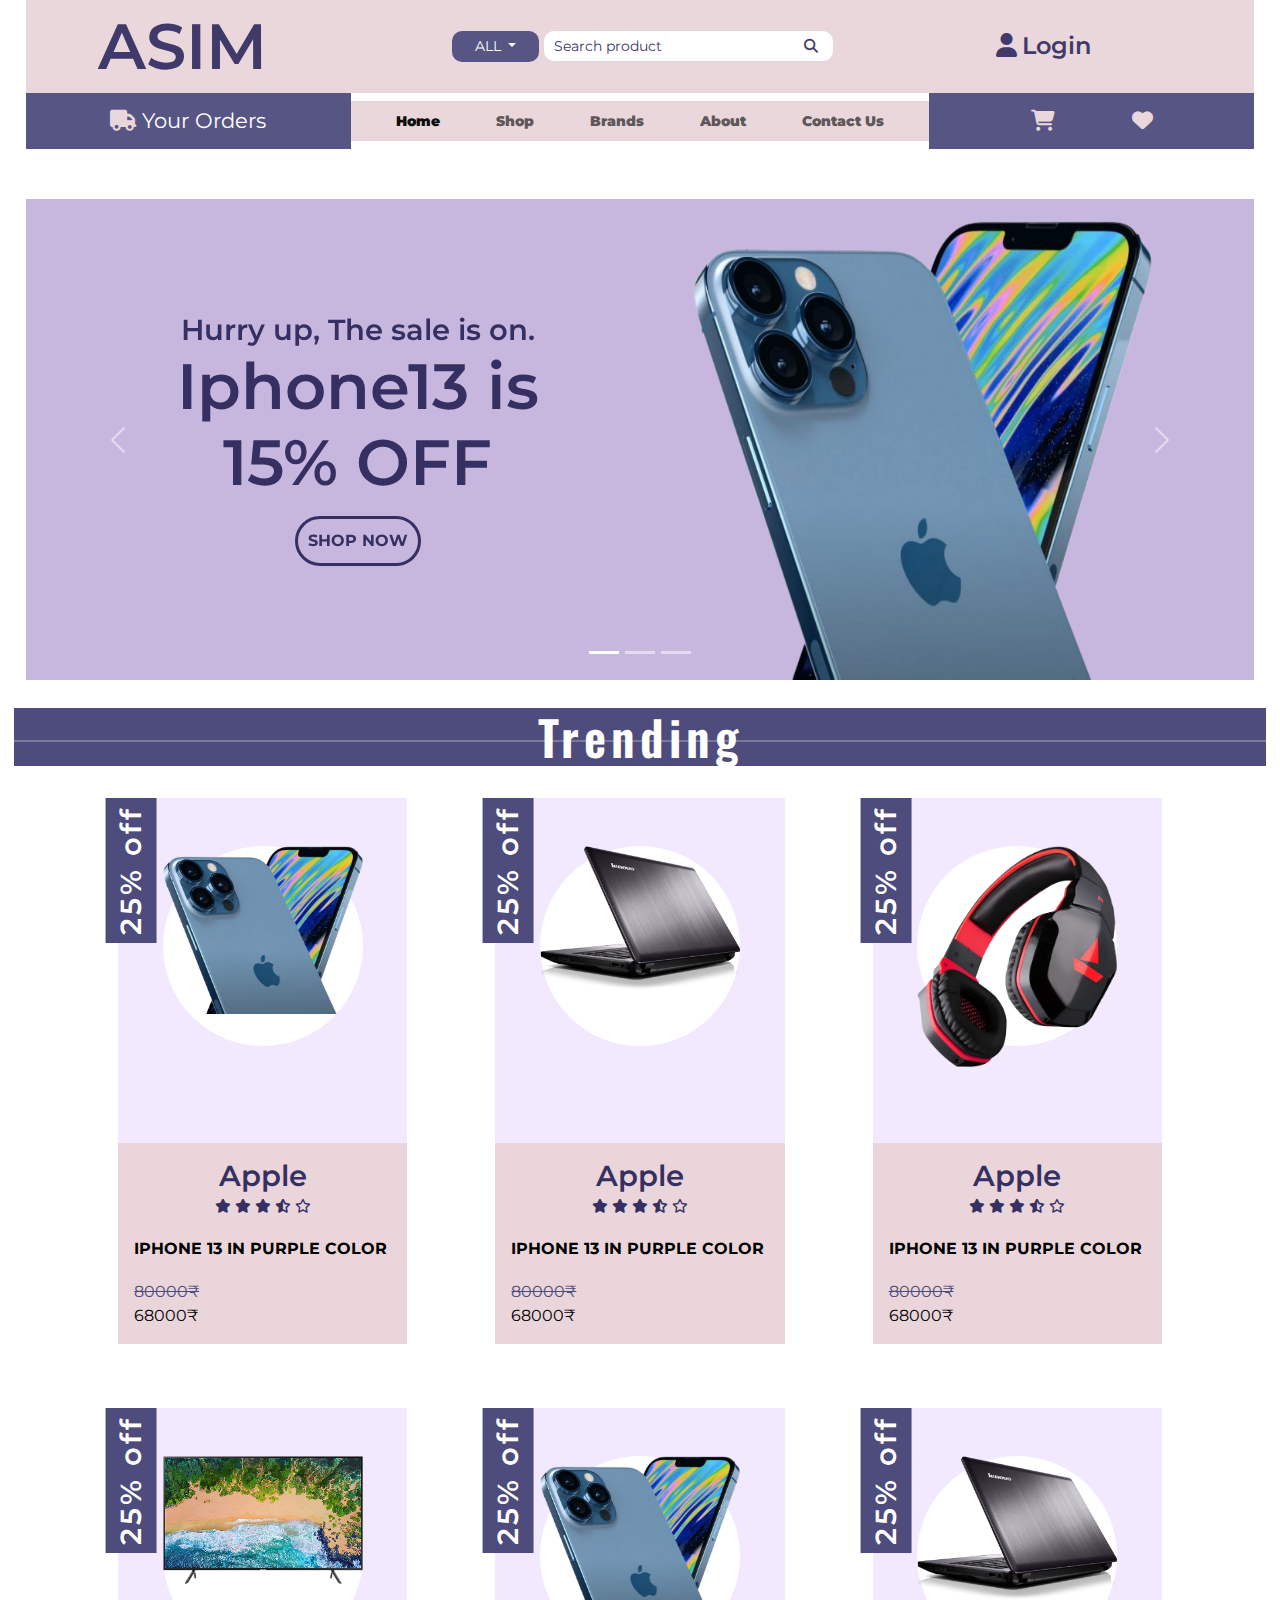
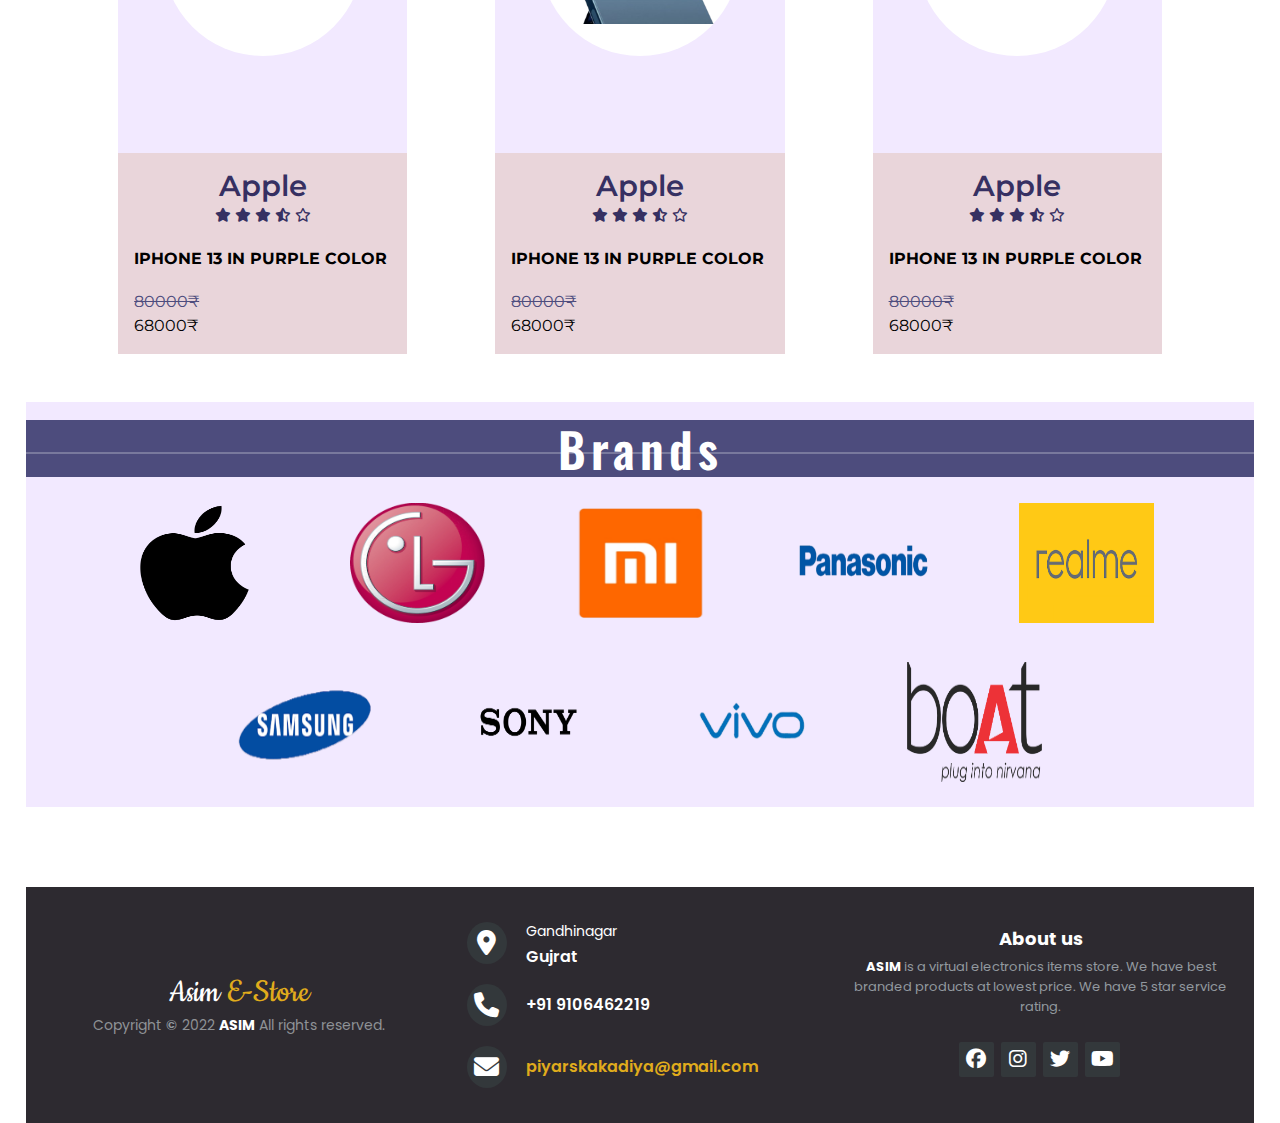
<file: index.html>
<!DOCTYPE html>
<html lang="en">

<head>
    <meta charset="UTF-8">
    <meta http-equiv="X-UA-Compatible" content="IE=edge">
    <meta name="viewport" content="width=device-width, initial-scale=1.0">
    <title>ASIM|Home</title>
    <link rel="stylesheet" href="https://cdn.jsdelivr.net/npm/bootstrap@5.2.0-beta1/dist/css/bootstrap.min.css
    ">
    <link rel="stylesheet" href="style.css">
    <link rel="stylesheet" href="media.css">
    <link rel="preconnect" href="https://fonts.googleapis.com">
    <link rel="preconnect" href="https://fonts.gstatic.com" crossorigin>
    <link href="https://fonts.googleapis.com/css2?family=Oswald&display=swap" rel="stylesheet">
    <link href="https://fonts.googleapis.com/css2?family=Poppins:wght@400;700&display=swap" rel="stylesheet">
    <link href="https://fonts.googleapis.com/css2?family=Cookie&display=swap" rel="stylesheet">
    <link href="https://fonts.googleapis.com/css2?family=Montserrat:wght@400;500;600;700;800&display=swap" rel="stylesheet">    <link rel="stylesheet" href="https://fonts.googleapis.com/css2?family=Material+Symbols+Outlined:opsz,wght,FILL,GRAD@48,400,0,0" />
    <link rel="stylesheet" href="https://cdnjs.cloudflare.com/ajax/libs/font-awesome/6.1.1/css/all.min.css">
    <script src="https://cdn.jsdelivr.net/npm/bootstrap@5.2.0-beta1/dist/js/bootstrap.bundle.min.js"
        integrity="sha384-pprn3073KE6tl6bjs2QrFaJGz5/SUsLqktiwsUTF55Jfv3qYSDhgCecCxMW52nD2"
        crossorigin="anonymous"></script>

</head>

<body>
    <header>
        <div class="top-header px-4 py-2">
            <div class="row">
                <div class="col d-flex align-items-center">
                    <a href="#">
                        <h1 class="brand-name">ASIM</h1>
                    </a>
                </div>
                <div class="col header-advance-search">
                    <div class="search d-flex">
                        <div class="col-3 btn-group">

                            <button type="button" class="btn btn-sm dropdown-toggle" data-bs-toggle="dropdown"
                                aria-expanded="false">
                                All
                            </button>
                            <ul class="dropdown-menu">
                                <li><a class="dropdown-item" href="#"><strong>All Categories</strong></a></li>
                                <li><a class="dropdown-item" href="#">Smartphone</a></li>
                                <li><a class="dropdown-item" href="#">Laptop</a></li>
                                <li><a class="dropdown-item" href="#">Tablet</a></li>
                                <li><a class="dropdown-item" href="#">Headphones</a></li>
                            </ul>

                        </div>
                        
                        <div class="col-9 search-input">
                            <input type="text" placeholder="Search product">
                            <i class="fa-solid fa-magnifying-glass"></i>
                        </div>

                    </div>
                </div>
                <div class="col login-icon d-flex justify-content-center align-items-center">
                    <a href="account.html">
                        <i class="fa-solid fa-user"></i>
                        <span>Login</span>
                    </a>
                </div>
            </div>
        </div>
        <div class="middle-header px-4">
            <div class="row">
                <div class="col-3 your-order">
                    <i class="fa-solid fa-truck"></i>
                    <a href="" class="track-order">Your Orders</a>
                </div>
                <div class="col-6">
                    <nav class="navbar navbar-expand-lg">
                        <div class="container-fluid">
                            <button class="navbar-toggler" type="button" data-bs-toggle="collapse"
                                data-bs-target="#navbarNav" aria-controls="navbarNav" aria-expanded="false"
                                aria-label="Toggle navigation">
                                <span class="navbar-toggler-icon"></span>
                            </button>
                            <div class="collapse navbar-collapse" style="justify-content: space-evenly;" id="navbarNav">
                                <ul class="navbar-nav">
                                    <li class="nav-item">
                                        <a class="nav-link active" aria-current="page" href="#">Home</a>
                                    </li>
                                    <li class="nav-item">
                                        <a class="nav-link" href="shop.html" target="_blank">Shop</a>
                                    </li>
                                    <li class="nav-item">
                                        <a class="nav-link" href="#brand-sec">Brands</a>
                                    </li>
                                    <li class="nav-item">
                                        <a class="nav-link" href="#about-us">About</a>
                                    </li>
                                    <li class="nav-item">
                                        <a class="nav-link" href="#contact-us">Contact Us</a>
                                    </li>
                                </ul>
                            </div>
                        </div>
                    </nav>
                </div>
                <div class="col-3 your-order d-flex justify-content-evenly align-items-center">
                    <a href="cart.html"><i class="fa-solid fa-cart-shopping"></i></a>
                    <a href="wishlist.html"><i class="fa-solid fa-heart"></i></a>
                </div>
            </div>
        </div>
    </header>
    <section class="offer">
        <div id="carouselExampleIndicators" class="carousel slide">
            <div class="carousel-indicators">
                <button type="button" data-bs-target="#carouselExampleIndicators" data-bs-slide-to="0" class="active"
                    aria-current="true" aria-label="Slide 1"></button>
                <button type="button" data-bs-target="#carouselExampleIndicators" data-bs-slide-to="1"
                    aria-label="Slide 2"></button>
                <button type="button" data-bs-target="#carouselExampleIndicators" data-bs-slide-to="2"
                    aria-label="Slide 3"></button>
            </div>
            <div class="carousel-inner">
                <div class="carousel-item active">
                    <div class="row">
                        <div class="col-md-6 select-big d-flex justify-content-center align-items-center">
                            <div class="big-text">
                                <h2>Hurry up, The sale is on.</h2>
                                <h1>Iphone13 is 15% OFF</h1>
                                <a href="prod-details.html"><button type="button" class="butn">Shop now</button></a>
                            </div>

                        </div>
                        <div class="col d-flex justify-content-center align-items-bottom">
                            <div class="iphone-13">
                                <img src="images\iphone_13.png" alt="Iphone-13">
                            </div>
                        </div>
                    </div>
                </div>
                <div class="carousel-item">
                    <div class="row">
                        <div class="col-md-6 select-big d-flex justify-content-center align-items-center">
                            <div class="big-text">
                                <h2>Hurry up, The sale is on.</h2>
                                <h1>Boat headphones is 20% OFF</h1>
                                <a href="prod-details.html"><button type="button" class="butn">Shop now</button></a>
                            </div>
                        </div>
                        <div class="col d-flex justify-content-center align-items-bottom">
                            <div class="iphone-13">
                                <img src="images\headphone.png" alt="Iphone-13">
                            </div>
                        </div>
                    </div>
                </div>
                <div class="carousel-item">
                    <div class="row">
                        <div class="col-md-6 select-big d-flex justify-content-center align-items-center">
                            <div class="big-text">
                                <h2>Hurry up, The sale is on.</h2>
                                <h1>Iphone13 is 15% OFF</h1>
                                <a href="prod-details.html"><button type="button" class="butn">Shop now</button></a>
                            </div>
                        </div>
                        <div class="col d-flex justify-content-center align-items-bottom">
                            <div class="iphone-13">
                                <img src="images\lenovo-laptop.png" alt="Iphone-13">
                            </div>
                        </div>
                    </div>
                </div>
            </div>
            <button class="carousel-control-prev" type="button" data-bs-target="#carouselExampleIndicators"
                data-bs-slide="prev">
                <span class="carousel-control-prev-icon" aria-hidden="true"></span>
                <span class="visually-hidden">Previous</span>
            </button>
            <button class="carousel-control-next" type="button" data-bs-target="#carouselExampleIndicators"
                data-bs-slide="next">
                <span class="carousel-control-next-icon" aria-hidden="true"></span>
                <span class="visually-hidden">Next</span>
            </button>
        </div>

    </section>
    <section class="trending">
        <div class="row trend">
            <hr>
            <h1 class="trend-title">Trending</h1>
        </div>
        <div class="row">
            <div class="col products">
                <div class="container-fluid">
                    <div class="row product-items d-flex justify-content-center">
                        <!-- single product -->
                        <div class="col col-xl-3 col-lg-4 col-md-6 product">
                            <div class="product-content">
                                <a href="prod-details.html"> <div class="product-img">
                                    <img src="images/iphone_13.png" alt="iphone13">
                                </div></a>
                                <div class="product-btns">
                                    <a href="cart.html"><button type="button" class="butn fbtn"><span><i class="fa-solid fa-cart-plus fi"></i></span>
                                    </button></a>
                                    <a href="checkout.html"><button type="button" class="butn">Buy now 
                                    </button></a>
                                    <a href="wishlist.html"><button type="button" class="butn sbtn"><i class="fa-solid fa-heart si"></i> 
                                    </button></a>
                                </div>
                            </div>

                            <div class="product-info">
                                <div class="product-info-top">
                                    <h2>Apple</h2>
                                    <div class="rating">
                                        <span><i class="fas fa-star"></i>
                                        </span>
                                        <span><i class="fas fa-star"></i>
                                        </span>
                                        <span><i class="fas fa-star"></i>
                                        </span>
                                        <span><i class="fa-solid fa-star-half-stroke"></i>
                                        </span>
                                        <span><i class="far fa-star"></i>
                                        </span>
                                    </div>
                                </div>
                                <a href="prod-details.html" class="product-name"> Iphone 13 in purple color</a>
                                <p class="product-price">80000₹</p>
                                <p class="product-price">68000₹</p>
                            </div>

                            <div class="offer-info">
                                <h2>25% off</h2>
                            </div>
                        </div>
                        <!-- /single-product -->
                        <!-- single product -->
                        <div class="col col-xl-3 col-lg-4 col-md-6 product">
                            <div class="product-content">
                                <a href="prod-details.html"> <div class="product-img">
                                    <img src="images/lenovo-laptop.png" alt="iphone13">
                                </div></a>
                                <div class="product-btns">
                                    <a href="cart.html"><button type="button" class="butn fbtn"><span><i class="fa-solid fa-cart-plus fi"></i></span>
                                    </button></a>
                                    <a href="checkout.html"><button type="button" class="butn">Buy now 
                                    </button></a>
                                    <a href="wishlist.html"><button type="button" class="butn sbtn"><i class="fa-solid fa-heart si"></i> 
                                    </button></a>
                                </div>
                            </div>

                            <div class="product-info">
                                <div class="product-info-top">
                                    <h2>Apple</h2>
                                    <div class="rating">
                                        <span><i class="fas fa-star"></i>
                                        </span>
                                        <span><i class="fas fa-star"></i>
                                        </span>
                                        <span><i class="fas fa-star"></i>
                                        </span>
                                        <span><i class="fa-solid fa-star-half-stroke"></i>
                                        </span>
                                        <span><i class="far fa-star"></i>
                                        </span>
                                    </div>
                                </div>
                                <a href="prod-details.html" class="product-name"> Iphone 13 in purple color</a>
                                <p class="product-price">80000₹</p>
                                <p class="product-price">68000₹</p>
                            </div>

                            <div class="offer-info">
                                <h2>25% off</h2>
                            </div>
                        </div>
                        <!-- /single-product -->
                        <!-- single product -->
                        <div class="col col-xl-3 col-lg-4 col-md-6 product">
                            <div class="product-content">
                                <a href="prod-details.html"> <div class="product-img">
                                    <img src="images/headphone.png" alt="iphone13">
                                </div></a>
                                <div class="product-btns">
                                    <a href="cart.html"><button type="button" class="butn fbtn"><span><i class="fa-solid fa-cart-plus fi"></i></span>
                                    </button></a>
                                    <a href="checkout.html"><button type="button" class="butn">Buy now 
                                    </button></a>
                                    <a href="wishlist.html"><button type="button" class="butn sbtn"><i class="fa-solid fa-heart si"></i> 
                                    </button></a>
                                </div>
                            </div>

                            <div class="product-info">
                                <div class="product-info-top">
                                    <h2>Apple</h2>
                                    <div class="rating">
                                        <span><i class="fas fa-star"></i>
                                        </span>
                                        <span><i class="fas fa-star"></i>
                                        </span>
                                        <span><i class="fas fa-star"></i>
                                        </span>
                                        <span><i class="fa-solid fa-star-half-stroke"></i>
                                        </span>
                                        <span><i class="far fa-star"></i>
                                        </span>
                                    </div>
                                </div>
                                <a href="prod-details.html" class="product-name"> Iphone 13 in purple color</a>
                                <p class="product-price">80000₹</p>
                                <p class="product-price">68000₹</p>
                            </div>

                            <div class="offer-info">
                                <h2>25% off</h2>
                            </div>
                        </div>
                        <!-- /single-product -->
                        <!-- single product -->
                        <div class="col col-xl-3 col-lg-4 col-md-6 product">
                            <div class="product-content">
                                <a href="prod-details.html"> <div class="product-img">
                                    <img src="images/samsung-tv.png" alt="iphone13">
                                </div></a>
                                <div class="product-btns">
                                    <a href="cart.html"><button type="button" class="butn fbtn"><span><i class="fa-solid fa-cart-plus fi"></i></span>
                                    </button></a>
                                    <a href="checkout.html"><button type="button" class="butn">Buy now 
                                    </button></a>
                                    <a href="wishlist.html"><button type="button" class="butn sbtn"><i class="fa-solid fa-heart si"></i> 
                                    </button></a>
                                </div>
                            </div>

                            <div class="product-info">
                                <div class="product-info-top">
                                    <h2>Apple</h2>
                                    <div class="rating">
                                        <span><i class="fas fa-star"></i>
                                        </span>
                                        <span><i class="fas fa-star"></i>
                                        </span>
                                        <span><i class="fas fa-star"></i>
                                        </span>
                                        <span><i class="fa-solid fa-star-half-stroke"></i>
                                        </span>
                                        <span><i class="far fa-star"></i>
                                        </span>
                                    </div>
                                </div>
                                <a href="prod-details.html" class="product-name"> Iphone 13 in purple color</a>
                                <p class="product-price">80000₹</p>
                                <p class="product-price">68000₹</p>
                            </div>

                            <div class="offer-info">
                                <h2>25% off</h2>
                            </div>
                        </div>
                        <!-- /single-product -->
                        <!-- single product -->
                        <div class="col col-xl-3 col-lg-4 col-md-6 product">
                            <div class="product-content">
                                <a href="prod-details.html"> <div class="product-img">
                                    <img src="images/iphone_13.png" alt="iphone13">
                                </div></a>
                                <div class="product-btns">
                                    <a href="cart.html"><button type="button" class="butn fbtn"><span><i class="fa-solid fa-cart-plus fi"></i></span>
                                    </button></a>
                                    <a href="checkout.html"><button type="button" class="butn">Buy now 
                                    </button></a>
                                    <a href="wishlist.html"><button type="button" class="butn sbtn"><i class="fa-solid fa-heart si"></i> 
                                    </button></a>
                                </div>
                            </div>

                            <div class="product-info">
                                <div class="product-info-top">
                                    <h2>Apple</h2>
                                    <div class="rating">
                                        <span><i class="fas fa-star"></i>
                                        </span>
                                        <span><i class="fas fa-star"></i>
                                        </span>
                                        <span><i class="fas fa-star"></i>
                                        </span>
                                        <span><i class="fa-solid fa-star-half-stroke"></i>
                                        </span>
                                        <span><i class="far fa-star"></i>
                                        </span>
                                    </div>
                                </div>
                                <a href="prod-details.html" class="product-name"> Iphone 13 in purple color</a>
                                <p class="product-price">80000₹</p>
                                <p class="product-price">68000₹</p>
                            </div>

                            <div class="offer-info">
                                <h2>25% off</h2>
                            </div>
                        </div>
                        <!-- /single-product -->
                        <!-- single product -->
                        <div class="col col-xl-3 col-lg-4 col-md-6 product">
                            <div class="product-content">
                                <a href="prod-details.html"> <div class="product-img">
                                    <img src="images/lenovo-laptop.png" alt="iphone13">
                                </div></a>
                                <div class="product-btns">
                                    <a href="cart.html"><button type="button" class="butn fbtn"><span><i class="fa-solid fa-cart-plus fi"></i></span>
                                    </button></a>
                                    <a href="checkout.html"><button type="button" class="butn">Buy now 
                                    </button></a>
                                    <a href="wishlist.html"><button type="button" class="butn sbtn"><i class="fa-solid fa-heart si"></i> 
                                    </button></a>
                                </div>
                            </div>

                            <div class="product-info">
                                <div class="product-info-top">
                                    <h2>Apple</h2>
                                    <div class="rating">
                                        <span><i class="fas fa-star"></i>
                                        </span>
                                        <span><i class="fas fa-star"></i>
                                        </span>
                                        <span><i class="fas fa-star"></i>
                                        </span>
                                        <span><i class="fa-solid fa-star-half-stroke"></i>
                                        </span>
                                        <span><i class="far fa-star"></i>
                                        </span>
                                    </div>
                                </div>
                                <a href="prod-details.html" class="product-name"> Iphone 13 in purple color</a>
                                <p class="product-price">80000₹</p>
                                <p class="product-price">68000₹</p>
                            </div>

                            <div class="offer-info">
                                <h2>25% off</h2>
                            </div>
                        </div>
                        <!-- /single-product -->
                    </div>
                </div>

            </div>
        </div>
    </section>
    <section id="brand-sec">
        <div class="trend">
            <hr>
            <h1 class="trend-title">Brands</h1>
        </div>
        <div class="our-brands">
            <ul>
                <a href="shop.html"><li class="logos">
                    <img src="images\b-logo\apple-logo.png" alt="">
                </li></a>
                <a href="shop.html"><li class="logos">
                    <img src="images\b-logo\LG-logo.png" alt="">
                </li></a>
                <a href="shop.html"><li class="logos">
                    <img src="images\b-logo\mi-logo.png" alt="">
                </li></a>
                <a href="shop.html"><li class="logos">
                    <img src="images\b-logo\panasonic-logo.png" alt="">
                </li></a>
                <a href="shop.html"><li class="logos">
                    <img src="images\b-logo\realme-logo.png" alt="">
                </li></a>
                <a href="shop.html"><li class="logos">
                    <img src="images\b-logo\samsung-logo.png" alt="">
                </li></a>
                <a href="shop.html"><li class="logos">
                    <img src="images\b-logo\sony-png.png" alt="">
                </li></a>
                <a href="shop.html"><li class="logos">
                    <img src="images\b-logo\vivo-logo.png" alt="">
                </li></a>
                <a href="shop.html"><li class="logos">
                    <img src="images\b-logo\boat-logo.png" alt="">
                </li></a>
            </ul>
        </div>
    </section>
    <footer class="footer-distributed container-fluid">
        <div class="row d-flex align-items-center justify-content-center">
            <div class="col-12 col-lg-4 footer-left">
                <h3>Asim <span>E-Store</span></h3>
                <p class="footer-company-name">Copyright <span style="font-weight: 600; color: #92999f">&copy;</span> 2022 <strong>ASIM</strong> All rights reserved.</p>
            </div>
            <div id="contact-us" class="col-12 col-lg-4 footer-center">
                <div>
                    <i class="fa-solid fa-location-dot"></i>
                    <p><span>Gandhinagar</span>Gujrat</p>
                </div>
                <div>
                    <i class="fa-solid fa-phone"></i>
                    <p>+91 9106462219</p>
                </div>
                <div>
                    <i class="fa fa-envelope"></i>
                    <p><a href="mailto:piyarskakadiya@gmail.com" target="_blank">piyarskakadiya@gmail.com</a></p>
                </div>
            </div>
            <div id="about-us" class="col-12 col-lg-4 footer-right">
                <p class="footer-company-about">
                    <span>About us</span>
                    <strong>ASIM</strong> is a virtual electronics items store. We have best branded products at lowest price. We have 5 star service rating. 
                </p>
                <div class="footer-icons">
                    <a href="#"><i class="fa-brands fa-facebook"></i></a>
                    <a href="#"><i class="fa-brands fa-instagram"></i></a>
                    <a href="#"><i class="fa-brands fa-twitter"></i></a>
                    <a href="#"><i class="fa-brands fa-youtube"></i></a>
                </div>
            </div>
        </div>
    </footer>
</body>

</html>
</file>
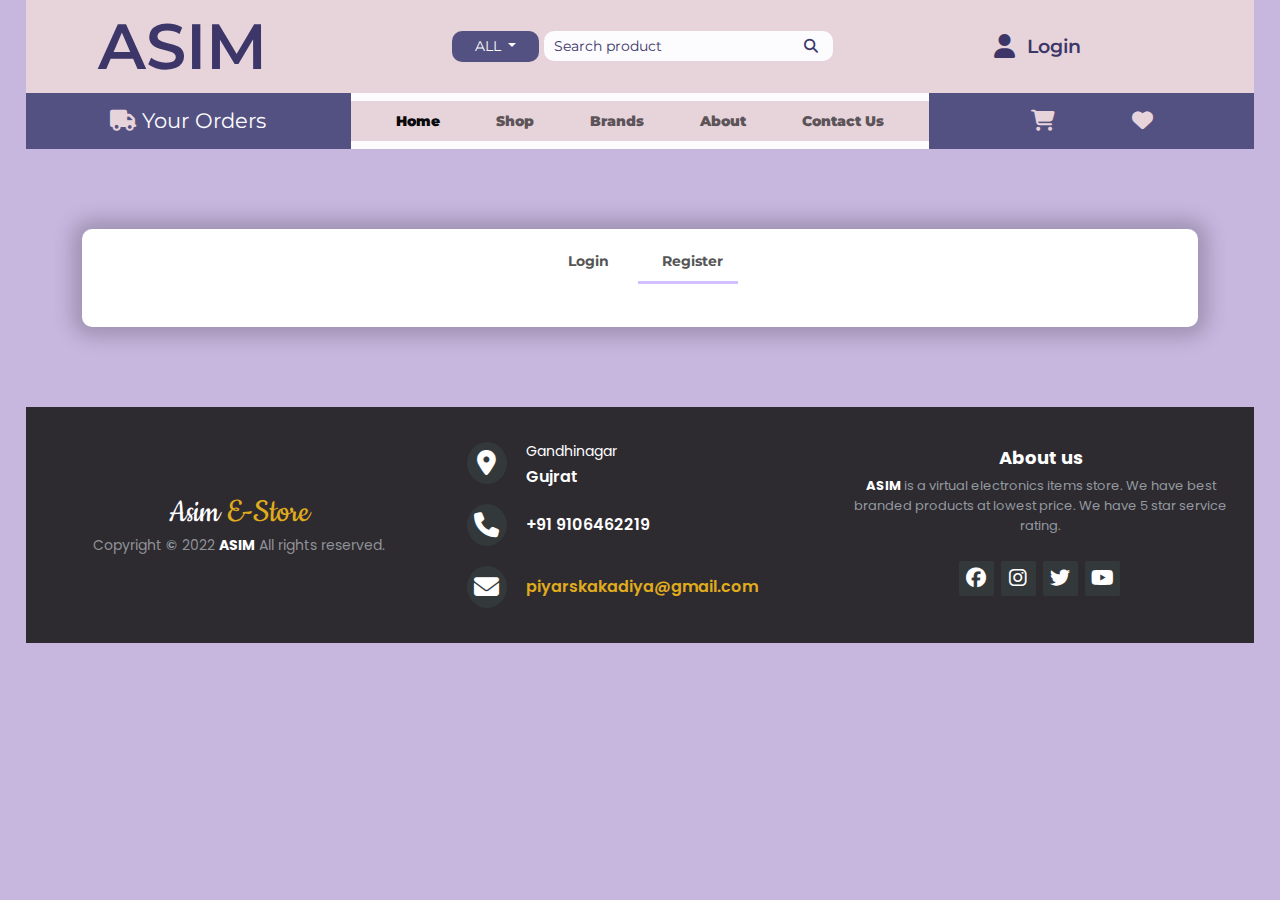
<file: account.html>
<!DOCTYPE html>
<html lang="en">

<head>
    <meta charset="UTF-8">
    <meta http-equiv="X-UA-Compatible" content="IE=edge">
    <meta name="viewport" content="width=device-width, initial-scale=1.0">
    <title>ASIM|cart</title>
    <link rel="stylesheet" href="https://cdn.jsdelivr.net/npm/bootstrap@5.2.0-beta1/dist/css/bootstrap.min.css
    ">
    <style>
        body{
            background-color: #c7b7df;
            background-repeat: no-repeat;
        }
    </style>
    <link rel="stylesheet" href="style.css">
    <link rel="stylesheet" href="media.css">
    
    <link rel="preconnect" href="https://fonts.googleapis.com">
    <link rel="preconnect" href="https://fonts.gstatic.com" crossorigin>
    <link href="https://fonts.googleapis.com/css2?family=Oswald&display=swap" rel="stylesheet">
    <link href="https://fonts.googleapis.com/css2?family=Poppins:wght@400;700&display=swap" rel="stylesheet">
    <link href="https://fonts.googleapis.com/css2?family=Cookie&display=swap" rel="stylesheet">
    <link href="https://fonts.googleapis.com/css2?family=Montserrat:wght@400;500;600;700;800&display=swap" rel="stylesheet">    <link rel="stylesheet" href="https://fonts.googleapis.com/css2?family=Material+Symbols+Outlined:opsz,wght,FILL,GRAD@48,400,0,0" />
    <link rel="stylesheet" href="https://cdnjs.cloudflare.com/ajax/libs/font-awesome/6.1.1/css/all.min.css">
    <script src="https://cdn.jsdelivr.net/npm/bootstrap@5.2.0-beta1/dist/js/bootstrap.bundle.min.js"
        integrity="sha384-pprn3073KE6tl6bjs2QrFaJGz5/SUsLqktiwsUTF55Jfv3qYSDhgCecCxMW52nD2"
        crossorigin="anonymous"></script>

</head>

<body>
    <header>
        <div class="top-header px-4 py-2">
            <div class="row">
                <div class="col d-flex align-items-center">
                    <a href="#">
                        <h1 class="brand-name">ASIM</h1>
                    </a>
                </div>
                <div class="col header-advance-search">
                    <div class="search d-flex">
                        <div class="col-3 btn-group">

                            <button type="button" class="btn btn-sm dropdown-toggle" data-bs-toggle="dropdown"
                                aria-expanded="false">
                                All
                            </button>
                            <ul class="dropdown-menu">
                                <li><a class="dropdown-item" href="#"><strong>All Categories</strong></a></li>
                                <li><a class="dropdown-item" href="#">Smartphone</a></li>
                                <li><a class="dropdown-item" href="#">Laptop</a></li>
                                <li><a class="dropdown-item" href="#">Tablet</a></li>
                                <li><a class="dropdown-item" href="#">Headphones</a></li>
                            </ul>

                        </div>
                        
                        <div class="col-9 search-input">
                            <input type="text" placeholder="Search product">
                            <i class="fa-solid fa-magnifying-glass"></i>
                        </div>

                    </div>
                </div>
                <div class="col login-icon d-flex justify-content-center align-items-center">
                    <i class="fa-solid fa-user"></i>
                    <a href="#">Login</a>
                </div>
            </div>
        </div>
        <div class="middle-header px-4">
            <div class="row">
                <div class="col-3 your-order">
                    <i class="fa-solid fa-truck"></i>
                    <a href="" class="track-order">Your Orders</a>
                </div>
                <div class="col-6">
                    <nav class="navbar navbar-expand-lg">
                        <div class="container-fluid">
                            <button class="navbar-toggler" type="button" data-bs-toggle="collapse"
                                data-bs-target="#navbarNav" aria-controls="navbarNav" aria-expanded="false"
                                aria-label="Toggle navigation">
                                <span class="navbar-toggler-icon"></span>
                            </button>
                            <div class="collapse navbar-collapse" style="justify-content: space-evenly;" id="navbarNav">
                                <ul class="navbar-nav">
                                    <li class="nav-item">
                                        <a class="nav-link active" aria-current="page" href="#">Home</a>
                                    </li>
                                    <li class="nav-item">
                                        <a class="nav-link" href="#">Shop</a>
                                    </li>
                                    <li class="nav-item">
                                        <a class="nav-link" href="#brand-sec">Brands</a>
                                    </li>
                                    <li class="nav-item">
                                        <a class="nav-link" href="#about-us">About</a>
                                    </li>
                                    <li class="nav-item">
                                        <a class="nav-link" href="#contact-us">Contact Us</a>
                                    </li>
                                </ul>
                            </div>
                        </div>
                    </nav>
                </div>
                <div class="col-3 your-order d-flex justify-content-evenly align-items-center">
                    <i class="fa-solid fa-cart-shopping"></i>
                    <i class="fa-solid fa-heart"></i>
                </div>
            </div>
        </div>
    </header>
    <div class="account-page">
        <div class="container d-flex align-items-center">
            <div class="form-container">
                <div class="form-btn">
                    <span onclick="login()">Login</span>
                    <span onclick="reg()">Register</span>
                    <hr id="indicator">
                </div>      
                <form id="loginForm">
                    <input type="text" placeholder="username">
                    <input type="password" placeholder="password">
                    <button type="submit" class="butn">Login</button>
                    <a href="">forgot password</a>
                </form>  
                <form id="regForm">
                    <input type="text" placeholder="username">
                    <input type="email" placeholder="email">
                    <input type="password" placeholder="password">
                    <button type="submit" class="butn">Register</button>
                </form>  
            </div>
        </div>
    </div>
    <footer class="footer-distributed container-fluid">
        <div class="row d-flex align-items-center justify-content-center">
            <div class="col-12 col-lg-4 footer-left">
                <h3>Asim <span>E-Store</span></h3>
                <p class="footer-company-name">Copyright <span style="font-weight: 600; color: #92999f">&copy;</span> 2022 <strong>ASIM</strong> All rights reserved.</p>
            </div>
            <div id="contact-us" class="col-12 col-lg-4 footer-center">
                <div>
                    <i class="fa-solid fa-location-dot"></i>
                    <p><span>Gandhinagar</span>Gujrat</p>
                </div>
                <div>
                    <i class="fa-solid fa-phone"></i>
                    <p>+91 9106462219</p>
                </div>
                <div>
                    <i class="fa fa-envelope"></i>
                    <p><a href="mailto:piyarskakadiya@gmail.com" target="_blank">piyarskakadiya@gmail.com</a></p>
                </div>
            </div>
            <div id="about-us" class="col-12 col-lg-4 footer-right">
                <p class="footer-company-about">
                    <span>About us</span>
                    <strong>ASIM</strong> is a virtual electronics items store. We have best branded products at lowest price. We have 5 star service rating. 
                </p>
                <div class="footer-icons">
                    <a href="#"><i class="fa-brands fa-facebook"></i></a>
                    <a href="#"><i class="fa-brands fa-instagram"></i></a>
                    <a href="#"><i class="fa-brands fa-twitter"></i></a>
                    <a href="#"><i class="fa-brands fa-youtube"></i></a>
                </div>
            </div>
        </div>
    </footer>




    <!-- js  -->
    <script>
        var loginForm= document.getElementById("loginForm");
        var regForm= document.getElementById("regForm");
        var indicator = document.getElementById("indicator");
        function reg(){
            regForm.style.transform = "translateX(0px)";
            loginForm.style.transform = "translateX(0px)";
            indicator.style.transform = "translateX(100px)";

        }
        function login(){
            regForm.style.transform = "translateX(300px)";
            loginForm.style.transform = "translateX(300px)";
            indicator.style.transform = "translateX(0px)";
        }
    </script>

</body>

</html>
</file>
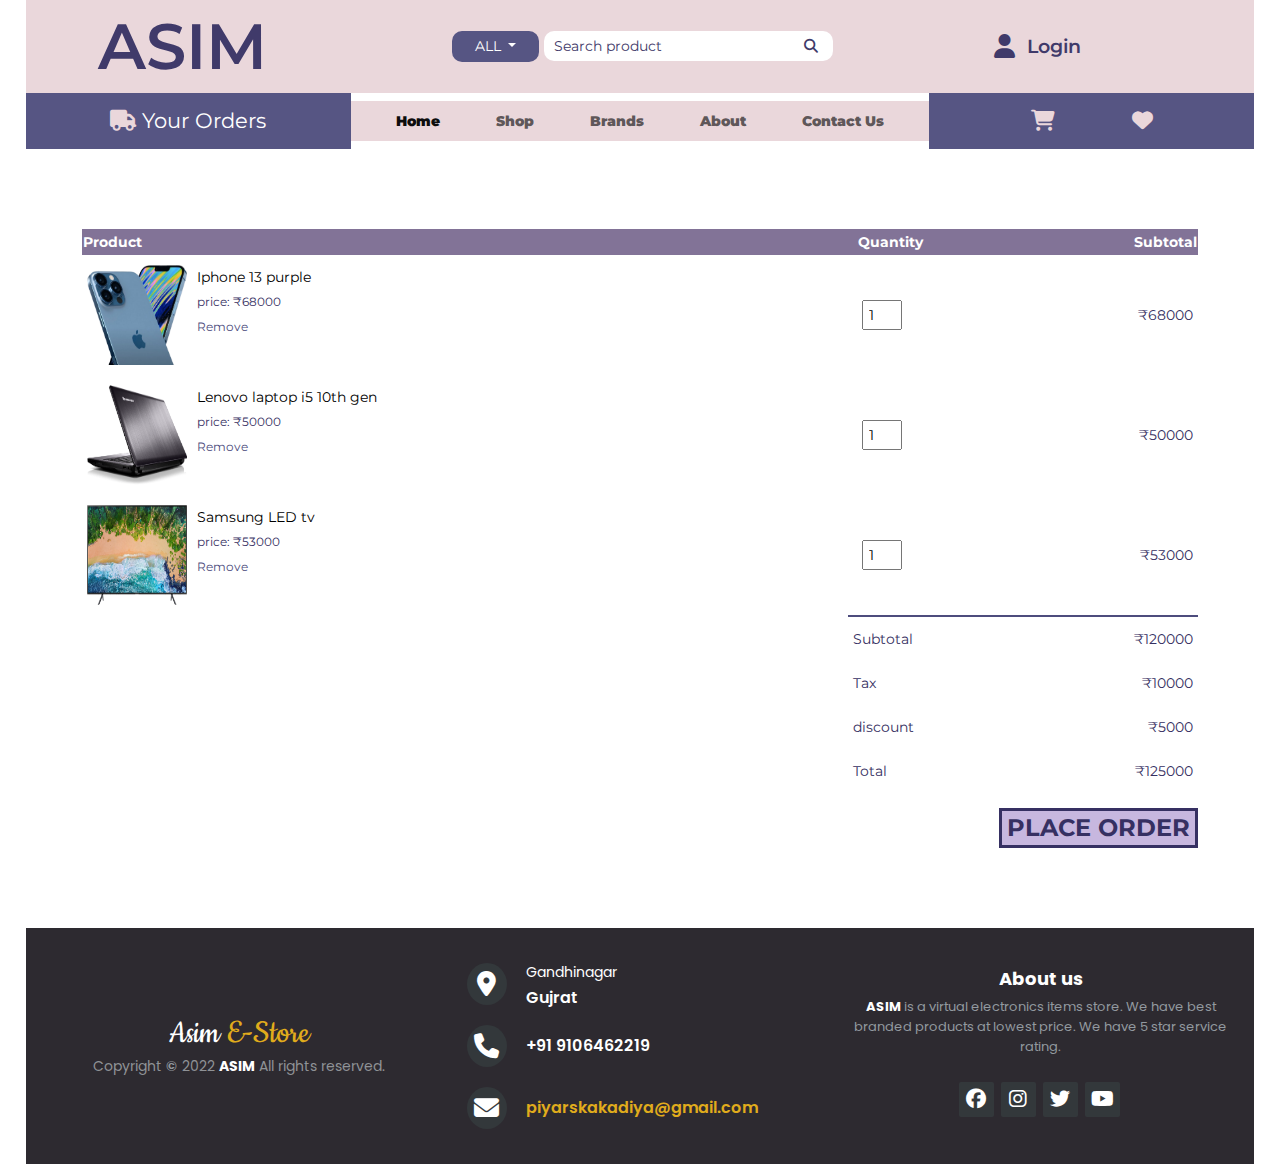
<file: cart.html>
<!DOCTYPE html>
<html lang="en">

<head>
    <meta charset="UTF-8">
    <meta http-equiv="X-UA-Compatible" content="IE=edge">
    <meta name="viewport" content="width=device-width, initial-scale=1.0">
    <title>ASIM|cart</title>
    <link rel="stylesheet" href="https://cdn.jsdelivr.net/npm/bootstrap@5.2.0-beta1/dist/css/bootstrap.min.css
    ">
    <link rel="stylesheet" href="style.css">
    <link rel="stylesheet" href="media.css">
    <link rel="preconnect" href="https://fonts.googleapis.com">
    <link rel="preconnect" href="https://fonts.gstatic.com" crossorigin>
    <link href="https://fonts.googleapis.com/css2?family=Oswald&display=swap" rel="stylesheet">
    <link href="https://fonts.googleapis.com/css2?family=Poppins:wght@400;700&display=swap" rel="stylesheet">
    <link href="https://fonts.googleapis.com/css2?family=Cookie&display=swap" rel="stylesheet">
    <link href="https://fonts.googleapis.com/css2?family=Montserrat:wght@400;500;600;700;800&display=swap" rel="stylesheet">    <link rel="stylesheet" href="https://fonts.googleapis.com/css2?family=Material+Symbols+Outlined:opsz,wght,FILL,GRAD@48,400,0,0" />
    <link rel="stylesheet" href="https://cdnjs.cloudflare.com/ajax/libs/font-awesome/6.1.1/css/all.min.css">
    <script src="https://cdn.jsdelivr.net/npm/bootstrap@5.2.0-beta1/dist/js/bootstrap.bundle.min.js"
        integrity="sha384-pprn3073KE6tl6bjs2QrFaJGz5/SUsLqktiwsUTF55Jfv3qYSDhgCecCxMW52nD2"
        crossorigin="anonymous"></script>

</head>

<body>
    <header>
        <div class="top-header px-4 py-2">
            <div class="row">
                <div class="col d-flex align-items-center">
                    <a href="#">
                        <h1 class="brand-name">ASIM</h1>
                    </a>
                </div>
                <div class="col header-advance-search">
                    <div class="search d-flex">
                        <div class="col-3 btn-group">

                            <button type="button" class="btn btn-sm dropdown-toggle" data-bs-toggle="dropdown"
                                aria-expanded="false">
                                All
                            </button>
                            <ul class="dropdown-menu">
                                <li><a class="dropdown-item" href="#"><strong>All Categories</strong></a></li>
                                <li><a class="dropdown-item" href="#">Smartphone</a></li>
                                <li><a class="dropdown-item" href="#">Laptop</a></li>
                                <li><a class="dropdown-item" href="#">Tablet</a></li>
                                <li><a class="dropdown-item" href="#">Headphones</a></li>
                            </ul>

                        </div>
                        
                        <div class="col-9 search-input">
                            <input type="text" placeholder="Search product">
                            <i class="fa-solid fa-magnifying-glass"></i>
                        </div>

                    </div>
                </div>
                <div class="col login-icon d-flex justify-content-center align-items-center">
                    <i class="fa-solid fa-user"></i>
                    <a href="#">Login</a>
                </div>
            </div>
        </div>
        <div class="middle-header px-4">
            <div class="row">
                <div class="col-3 your-order">
                    <i class="fa-solid fa-truck"></i>
                    <a href="" class="track-order">Your Orders</a>
                </div>
                <div class="col-6">
                    <nav class="navbar navbar-expand-lg">
                        <div class="container-fluid">
                            <button class="navbar-toggler" type="button" data-bs-toggle="collapse"
                                data-bs-target="#navbarNav" aria-controls="navbarNav" aria-expanded="false"
                                aria-label="Toggle navigation">
                                <span class="navbar-toggler-icon"></span>
                            </button>
                            <div class="collapse navbar-collapse" style="justify-content: space-evenly;" id="navbarNav">
                                <ul class="navbar-nav">
                                    <li class="nav-item">
                                        <a class="nav-link active" aria-current="page" href="#">Home</a>
                                    </li>
                                    <li class="nav-item">
                                        <a class="nav-link" href="#">Shop</a>
                                    </li>
                                    <li class="nav-item">
                                        <a class="nav-link" href="#brand-sec">Brands</a>
                                    </li>
                                    <li class="nav-item">
                                        <a class="nav-link" href="#about-us">About</a>
                                    </li>
                                    <li class="nav-item">
                                        <a class="nav-link" href="#contact-us">Contact Us</a>
                                    </li>
                                </ul>
                            </div>
                        </div>
                    </nav>
                </div>
                <div class="col-3 your-order d-flex justify-content-evenly align-items-center">
                    <i class="fa-solid fa-cart-shopping"></i>
                    <i class="fa-solid fa-heart"></i>
                </div>
            </div>
        </div>
    </header>

    <div class="container cart-page">
        <table>
            <tr>
                <th>Product</th>
                <th>Quantity</th>
                <th>Subtotal</th>
            </tr>
            <tr>
                <td>
                    <div class="cart-info">
                        <img src="images/iphone_13.png" width="100px" height="100px">
                        <div>
                            <p>Iphone 13 purple</p>
                            <small>price: ₹68000</small>
                            <br>
                            <a href="">Remove</a>
                        </div>
                    </div>
                </td>
                <td><input type="number" value="1"></td>
                <td>₹68000</td>

            </tr>
            <tr>
                <td>
                    <div class="cart-info">
                        <img src="images/lenovo-laptop.png" width="100px" height="100px">
                        <div>
                            <p>Lenovo laptop i5 10th gen</p>
                            <small>price: ₹50000</small>
                            <br>
                            <a href="">Remove</a>
                        </div>
                    </div>
                </td>
                <td><input type="number" value="1"></td>
                <td>₹50000</td>

            </tr>
            <tr>
                <td>
                    <div class="cart-info">
                        <img src="images/samsung-tv.png" width="100px" height="100px">
                        <div>
                            <p>Samsung LED tv</p>
                            <small>price: ₹53000</small>
                            <br>
                            <a href="">Remove</a>
                        </div>
                    </div>
                </td>
                <td><input type="number" value="1"></td>
                <td>₹53000</td>

            </tr>
        </table>
        <div class="total-price">
            <table>
                <tr>
                    <td>Subtotal</td>
                    <td>₹120000</td>
                </tr>
                <tr>
                    <td>Tax</td>
                    <td>₹10000</td>
                </tr>
                <tr>
                    <td>discount</td>
                    <td>₹5000</td>
                </tr>
                <tr>
                    <td>Total</td>
                    <td>₹125000</td>
                </tr>
            </table>
            <a href="checkout.html"><button class="butn">Place Order</button></a> 
        </div>
    </div>
    <footer class="footer-distributed container-fluid">
        <div class="row d-flex align-items-center justify-content-center">
            <div class="col-12 col-lg-4 footer-left">
                <h3>Asim <span>E-Store</span></h3>
                <p class="footer-company-name">Copyright <span style="font-weight: 600; color: #92999f">&copy;</span> 2022 <strong>ASIM</strong> All rights reserved.</p>
            </div>
            <div id="contact-us" class="col-12 col-lg-4 footer-center">
                <div>
                    <i class="fa-solid fa-location-dot"></i>
                    <p><span>Gandhinagar</span>Gujrat</p>
                </div>
                <div>
                    <i class="fa-solid fa-phone"></i>
                    <p>+91 9106462219</p>
                </div>
                <div>
                    <i class="fa fa-envelope"></i>
                    <p><a href="mailto:piyarskakadiya@gmail.com" target="_blank">piyarskakadiya@gmail.com</a></p>
                </div>
            </div>
            <div id="about-us" class="col-12 col-lg-4 footer-right">
                <p class="footer-company-about">
                    <span>About us</span>
                    <strong>ASIM</strong> is a virtual electronics items store. We have best branded products at lowest price. We have 5 star service rating. 
                </p>
                <div class="footer-icons">
                    <a href="#"><i class="fa-brands fa-facebook"></i></a>
                    <a href="#"><i class="fa-brands fa-instagram"></i></a>
                    <a href="#"><i class="fa-brands fa-twitter"></i></a>
                    <a href="#"><i class="fa-brands fa-youtube"></i></a>
                </div>
            </div>
        </div>
    </footer>




    <!-- js  -->

</body>

</html>
</file>
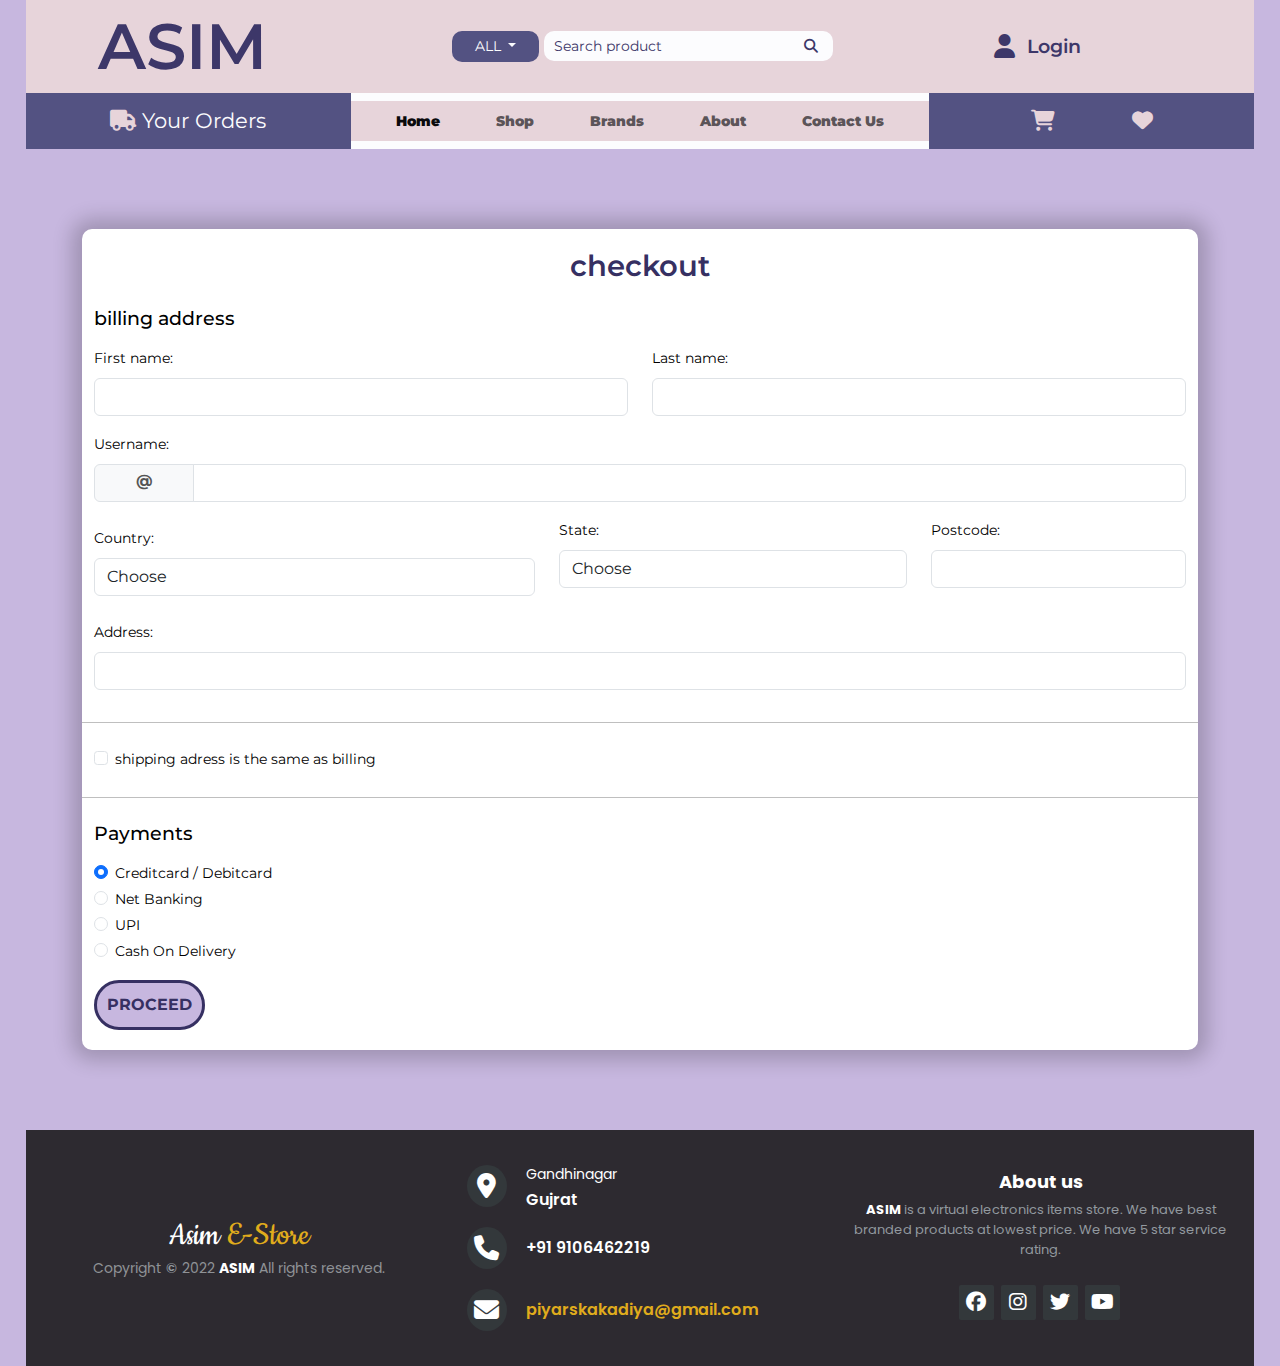
<file: checkout.html>
<!DOCTYPE html>
<html lang="en">

<head>
    <meta charset="UTF-8">
    <meta http-equiv="X-UA-Compatible" content="IE=edge">
    <meta name="viewport" content="width=device-width, initial-scale=1.0">
    <title>ASIM|cart</title>
    <link rel="stylesheet" href="https://cdn.jsdelivr.net/npm/bootstrap@5.2.0-beta1/dist/css/bootstrap.min.css
    ">
    <style>
        body {
            background-color: #c7b7df;
            background-repeat: no-repeat;
        }
    </style>
    <link rel="stylesheet" href="style.css">
    <link rel="stylesheet" href="media.css">

    <link rel="preconnect" href="https://fonts.googleapis.com">
    <link rel="preconnect" href="https://fonts.gstatic.com" crossorigin>
    <link href="https://fonts.googleapis.com/css2?family=Oswald&display=swap" rel="stylesheet">
    <link href="https://fonts.googleapis.com/css2?family=Poppins:wght@400;700&display=swap" rel="stylesheet">
    <link href="https://fonts.googleapis.com/css2?family=Cookie&display=swap" rel="stylesheet">
    <link href="https://fonts.googleapis.com/css2?family=Montserrat:wght@400;500;600;700;800&display=swap"
        rel="stylesheet">
    <link rel="stylesheet"
        href="https://fonts.googleapis.com/css2?family=Material+Symbols+Outlined:opsz,wght,FILL,GRAD@48,400,0,0" />
    <link rel="stylesheet" href="https://cdnjs.cloudflare.com/ajax/libs/font-awesome/6.1.1/css/all.min.css">
    <script src="https://cdn.jsdelivr.net/npm/bootstrap@5.2.0-beta1/dist/js/bootstrap.bundle.min.js"
        integrity="sha384-pprn3073KE6tl6bjs2QrFaJGz5/SUsLqktiwsUTF55Jfv3qYSDhgCecCxMW52nD2"
        crossorigin="anonymous"></script>

</head>

<body>
    <header>
        <div class="top-header px-4 py-2">
            <div class="row">
                <div class="col d-flex align-items-center">
                    <a href="#">
                        <h1 class="brand-name">ASIM</h1>
                    </a>
                </div>
                <div class="col header-advance-search">
                    <div class="search d-flex">
                        <div class="col-3 btn-group">

                            <button type="button" class="btn btn-sm dropdown-toggle" data-bs-toggle="dropdown"
                                aria-expanded="false">
                                All
                            </button>
                            <ul class="dropdown-menu">
                                <li><a class="dropdown-item" href="#"><strong>All Categories</strong></a></li>
                                <li><a class="dropdown-item" href="#">Smartphone</a></li>
                                <li><a class="dropdown-item" href="#">Laptop</a></li>
                                <li><a class="dropdown-item" href="#">Tablet</a></li>
                                <li><a class="dropdown-item" href="#">Headphones</a></li>
                            </ul>

                        </div>

                        <div class="col-9 search-input">
                            <input type="text" placeholder="Search product">
                            <i class="fa-solid fa-magnifying-glass"></i>
                        </div>

                    </div>
                </div>
                <div class="col login-icon d-flex justify-content-center align-items-center">
                    <i class="fa-solid fa-user"></i>
                    <a href="#">Login</a>
                </div>
            </div>
        </div>
        <div class="middle-header px-4">
            <div class="row">
                <div class="col-3 your-order">
                    <i class="fa-solid fa-truck"></i>
                    <a href="" class="track-order">Your Orders</a>
                </div>
                <div class="col-6">
                    <nav class="navbar navbar-expand-lg">
                        <div class="container-fluid">
                            <button class="navbar-toggler" type="button" data-bs-toggle="collapse"
                                data-bs-target="#navbarNav" aria-controls="navbarNav" aria-expanded="false"
                                aria-label="Toggle navigation">
                                <span class="navbar-toggler-icon"></span>
                            </button>
                            <div class="collapse navbar-collapse" style="justify-content: space-evenly;" id="navbarNav">
                                <ul class="navbar-nav">
                                    <li class="nav-item">
                                        <a class="nav-link active" aria-current="page" href="#">Home</a>
                                    </li>
                                    <li class="nav-item">
                                        <a class="nav-link" href="#">Shop</a>
                                    </li>
                                    <li class="nav-item">
                                        <a class="nav-link" href="#brand-sec">Brands</a>
                                    </li>
                                    <li class="nav-item">
                                        <a class="nav-link" href="#about-us">About</a>
                                    </li>
                                    <li class="nav-item">
                                        <a class="nav-link" href="#contact-us">Contact Us</a>
                                    </li>
                                </ul>
                            </div>
                        </div>
                    </nav>
                </div>
                <div class="col-3 your-order d-flex justify-content-evenly align-items-center">
                    <i class="fa-solid fa-cart-shopping"></i>
                    <i class="fa-solid fa-heart"></i>
                </div>
            </div>
        </div>
    </header>
    <div class="account-page">
        <div class="container d-flex align-items-center">
            <div class="form-container container">
                <h2 class="mb-4">checkout</h2>
                <div class="black container tx-left">
                    <h3 class="mb-2">billing address</h3>
                    
                        <div class="row">
                            <div class="col-sm-6 my-2">
                            <label for="firstName" class="form-label">First name: </label>
                            <input id="firstName" type="text" class="form-control" required>
                            <div class="invalid-feedback">
                                Give valid first name.
                            </div>
                            </div>
                            <div class="col-sm-6 my-2">
                                <label for="lastName" class="form-label">Last name: </label>
                                <input id="lastName" type="text" class="form-control" required>
                                <div class="invalid-feedback">
                                    Give valid last name.
                                </div>
                            </div>
                            <div class="col-12 my-2">
                                <label for="userName" class="form-label">Username: </label>
                                <div class="input-group">
                                    <span class="input-group-text">@</span>
                                    <input id="userName" type="text" class="form-control" required>
                                </div>
                                <div class="invalid-feedback">
                                    Give valid username.
                                </div>
                            </div>
                            <div class="col-md-5 my-3">
                                <label for="country" class="form-label">Country: </label>
                                <select id="country" type="text" class="form-control" required>
                                    <option value="">Choose</option>
                                    <option value="">India</option>
                                    <option value="">USA</option>
                                    <option value="">UK</option>
                                </select>
                            </div>
                            <div class="col-md-4 my-2">
                                <label for="state" class="form-label">State: </label>
                                <select id="state" type="text" class="form-control" required>
                                    <option value="">Choose</option>
                                    <option value="">Gujrat</option>
                                    <option value="">Maharashtra</option>
                                    <option value="">Delhi</option>
                                </select>
                            </div>
                            <div class="col-md-3 my-2">
                                <label for="Postcode" class="form-label">Postcode: </label>
                                <input id="Postcode" type="number" class="form-control" required>
                                <div class="invalid-feedback">
                                    Give valid postcode.
                                </div>
                            </div>
                            <div class="col-12 my-2">
                                <label for="Address" class="form-label">Address: </label>
                                <input id="Address" type="text" class="form-control" required>
                            </div>
                            <hr class="my-4">
                            <div class="col-12">
                                <div class="form-check">
                                    <input id="sameaddress" type="checkbox" class="form-check-input" >
                                    <label for="sameaddress" class="form-check-label">shipping adress is the same as billing</label>
                                    
                                </div>
                            </div>
                            <hr class="my-4">
                            <h3 class="mb-3">Payments</h3>
                            <div class="col-12">
                                <div class="form-check">
                                    <input id="creditcard" type="radio" class="form-check-input" name="paymentMethod" checked required>
                                    <label for="creditcard">Creditcard / Debitcard</label>
                                </div>
                                <div class="form-check">
                                    <input id="NetBanking" type="radio" class="form-check-input" name="paymentMethod" required>
                                    <label for="NetBanking">Net Banking</label>
                                </div>
                                <div class="form-check">
                                    <input id="UPI" type="radio" class="form-check-input" name="paymentMethod" required>
                                    <label for="UPI">UPI</label>
                                </div>
                                <div class="form-check">
                                    <input id="COD" type="radio" class="form-check-input" name="paymentMethod" required>
                                    <label for="COD">Cash On Delivery</label>
                                </div>
                            </div>
                            <div class="col-12">
                                <button class="butn">proceed</button>
                            </div>
                        </div>
                    
                </div>
            </div>
        </div>
    </div>
    <footer class="footer-distributed container-fluid">
        <div class="row d-flex align-items-center justify-content-center">
            <div class="col-12 col-lg-4 footer-left">
                <h3>Asim <span>E-Store</span></h3>
                <p class="footer-company-name">Copyright <span style="font-weight: 600; color: #92999f">&copy;</span>
                    2022 <strong>ASIM</strong> All rights reserved.</p>
            </div>
            <div id="contact-us" class="col-12 col-lg-4 footer-center">
                <div>
                    <i class="fa-solid fa-location-dot"></i>
                    <p><span>Gandhinagar</span>Gujrat</p>
                </div>
                <div>
                    <i class="fa-solid fa-phone"></i>
                    <p>+91 9106462219</p>
                </div>
                <div>
                    <i class="fa fa-envelope"></i>
                    <p><a href="mailto:piyarskakadiya@gmail.com" target="_blank">piyarskakadiya@gmail.com</a></p>
                </div>
            </div>
            <div id="about-us" class="col-12 col-lg-4 footer-right">
                <p class="footer-company-about">
                    <span>About us</span>
                    <strong>ASIM</strong> is a virtual electronics items store. We have best branded products at lowest
                    price. We have 5 star service rating.
                </p>
                <div class="footer-icons">
                    <a href="#"><i class="fa-brands fa-facebook"></i></a>
                    <a href="#"><i class="fa-brands fa-instagram"></i></a>
                    <a href="#"><i class="fa-brands fa-twitter"></i></a>
                    <a href="#"><i class="fa-brands fa-youtube"></i></a>
                </div>
            </div>
        </div>
    </footer>




    <!-- js  -->


</body>

</html>
</file>
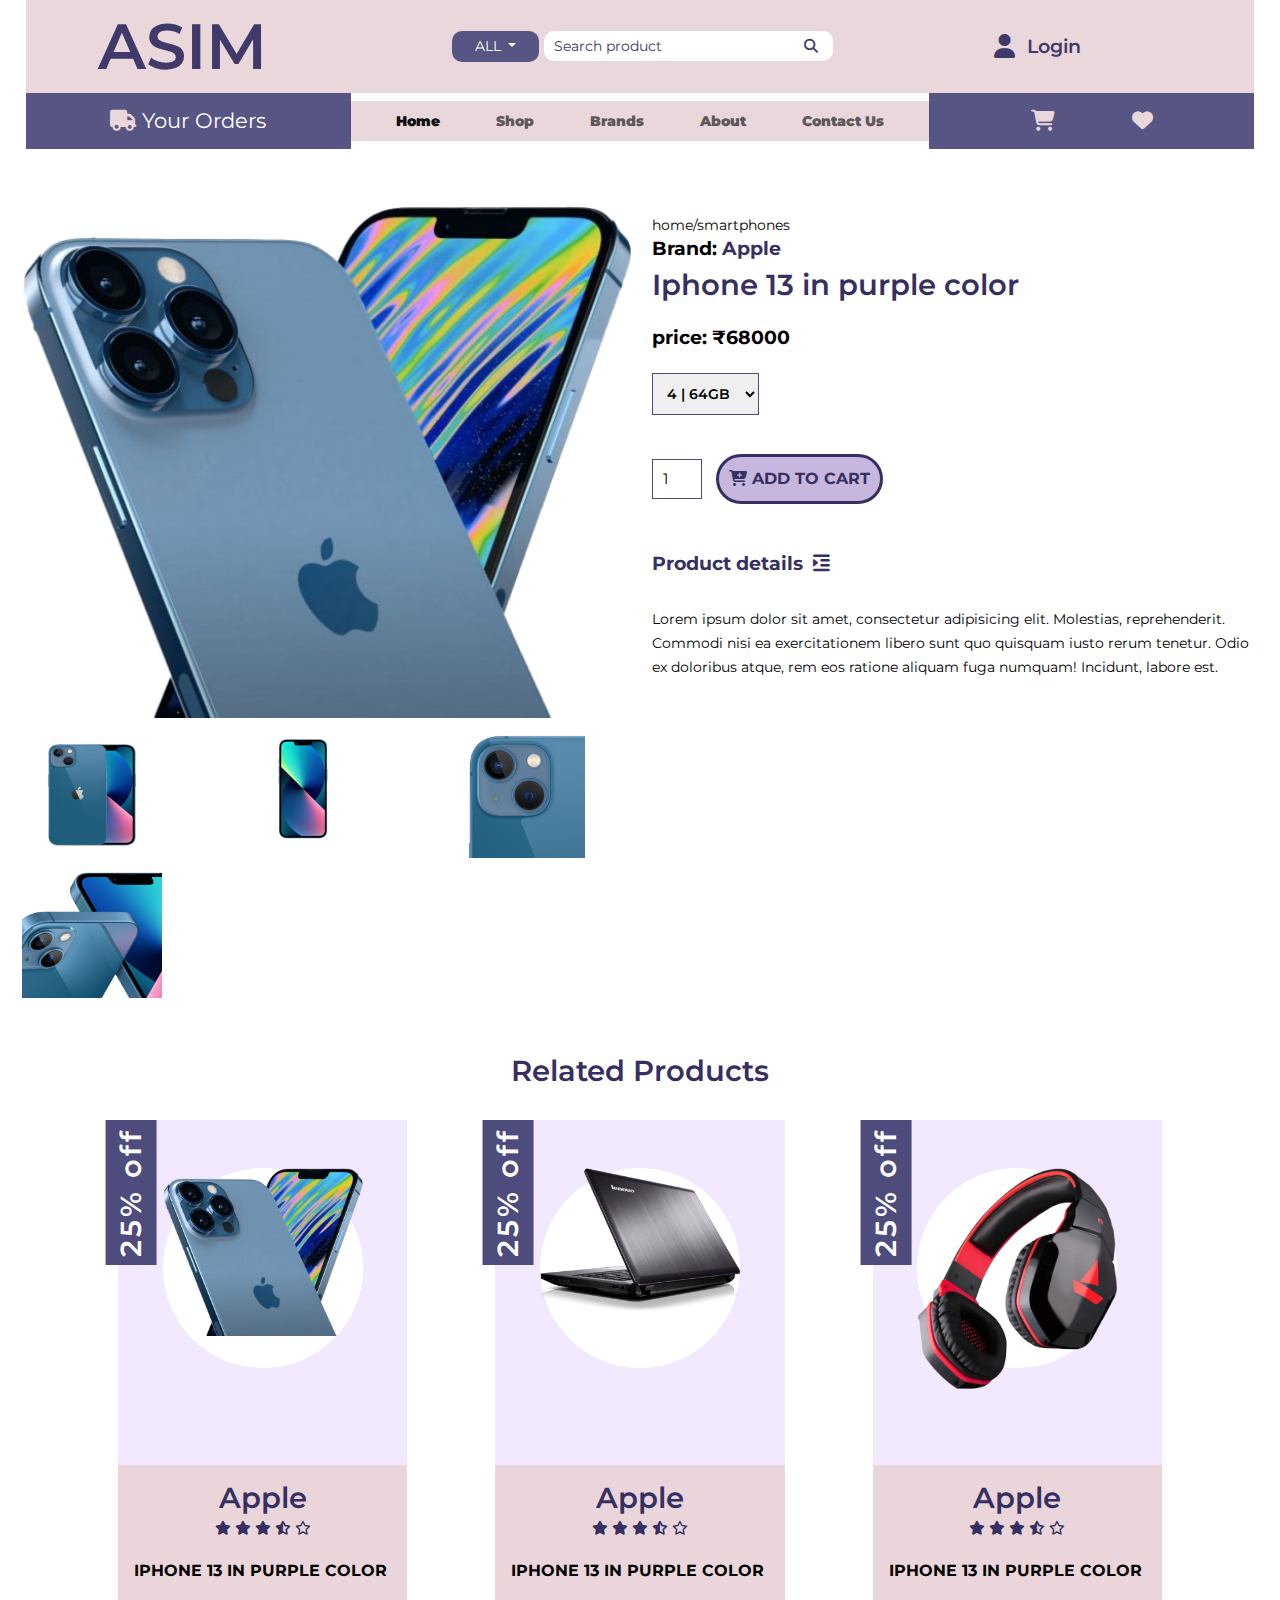
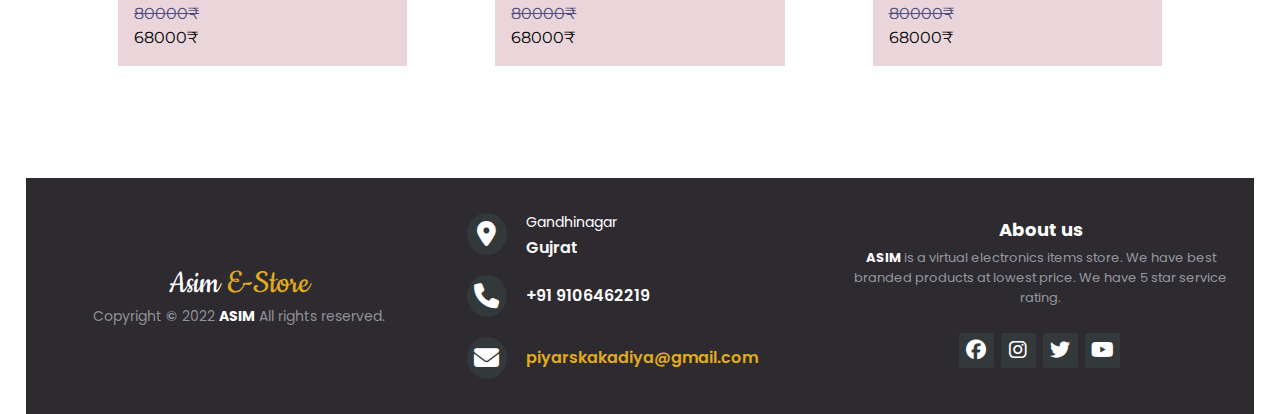
<file: prod-details.html>
<!DOCTYPE html>
<html lang="en">

<head>
    <meta charset="UTF-8">
    <meta http-equiv="X-UA-Compatible" content="IE=edge">
    <meta name="viewport" content="width=device-width, initial-scale=1.0">
    <title>ASIM|prod-details</title>
    <link rel="stylesheet" href="https://cdn.jsdelivr.net/npm/bootstrap@5.2.0-beta1/dist/css/bootstrap.min.css
    ">
    <link rel="stylesheet" href="style.css">
    <link rel="stylesheet" href="media.css">
    <link rel="preconnect" href="https://fonts.googleapis.com">
    <link rel="preconnect" href="https://fonts.gstatic.com" crossorigin>
    <link href="https://fonts.googleapis.com/css2?family=Oswald&display=swap" rel="stylesheet">
    <link href="https://fonts.googleapis.com/css2?family=Poppins:wght@400;700&display=swap" rel="stylesheet">
    <link href="https://fonts.googleapis.com/css2?family=Cookie&display=swap" rel="stylesheet">
    <link href="https://fonts.googleapis.com/css2?family=Montserrat:wght@400;500;600;700;800&display=swap" rel="stylesheet">    <link rel="stylesheet" href="https://fonts.googleapis.com/css2?family=Material+Symbols+Outlined:opsz,wght,FILL,GRAD@48,400,0,0" />
    <link rel="stylesheet" href="https://cdnjs.cloudflare.com/ajax/libs/font-awesome/6.1.1/css/all.min.css">
    <script src="https://cdn.jsdelivr.net/npm/bootstrap@5.2.0-beta1/dist/js/bootstrap.bundle.min.js"
        integrity="sha384-pprn3073KE6tl6bjs2QrFaJGz5/SUsLqktiwsUTF55Jfv3qYSDhgCecCxMW52nD2"
        crossorigin="anonymous"></script>

</head>

<body>
    <header>
        <div class="top-header px-4 py-2">
            <div class="row">
                <div class="col d-flex align-items-center">
                    <a href="#">
                        <h1 class="brand-name">ASIM</h1>
                    </a>
                </div>
                <div class="col header-advance-search">
                    <div class="search d-flex">
                        <div class="col-3 btn-group">

                            <button type="button" class="btn btn-sm dropdown-toggle" data-bs-toggle="dropdown"
                                aria-expanded="false">
                                All
                            </button>
                            <ul class="dropdown-menu">
                                <li><a class="dropdown-item" href="#"><strong>All Categories</strong></a></li>
                                <li><a class="dropdown-item" href="#">Smartphone</a></li>
                                <li><a class="dropdown-item" href="#">Laptop</a></li>
                                <li><a class="dropdown-item" href="#">Tablet</a></li>
                                <li><a class="dropdown-item" href="#">Headphones</a></li>
                            </ul>

                        </div>
                        
                        <div class="col-9 search-input">
                            <input type="text" placeholder="Search product">
                            <i class="fa-solid fa-magnifying-glass"></i>
                        </div>

                    </div>
                </div>
                <div class="col login-icon d-flex justify-content-center align-items-center">
                    <i class="fa-solid fa-user"></i>
                    <a href="#">Login</a>
                </div>
            </div>
        </div>
        <div class="middle-header px-4">
            <div class="row">
                <div class="col-3 your-order">
                    <i class="fa-solid fa-truck"></i>
                    <a href="" class="track-order">Your Orders</a>
                </div>
                <div class="col-6">
                    <nav class="navbar navbar-expand-lg">
                        <div class="container-fluid">
                            <button class="navbar-toggler" type="button" data-bs-toggle="collapse"
                                data-bs-target="#navbarNav" aria-controls="navbarNav" aria-expanded="false"
                                aria-label="Toggle navigation">
                                <span class="navbar-toggler-icon"></span>
                            </button>
                            <div class="collapse navbar-collapse" style="justify-content: space-evenly;" id="navbarNav">
                                <ul class="navbar-nav">
                                    <li class="nav-item">
                                        <a class="nav-link active" aria-current="page" href="#">Home</a>
                                    </li>
                                    <li class="nav-item">
                                        <a class="nav-link" href="#">Shop</a>
                                    </li>
                                    <li class="nav-item">
                                        <a class="nav-link" href="#brand-sec">Brands</a>
                                    </li>
                                    <li class="nav-item">
                                        <a class="nav-link" href="#about-us">About</a>
                                    </li>
                                    <li class="nav-item">
                                        <a class="nav-link" href="#contact-us">Contact Us</a>
                                    </li>
                                </ul>
                            </div>
                        </div>
                    </nav>
                </div>
                <div class="col-3 your-order d-flex justify-content-evenly align-items-center">
                    <i class="fa-solid fa-cart-shopping"></i>
                    <i class="fa-solid fa-heart"></i>
                </div>
            </div>
        </div>
    </header>

    <!-- single product details  -->
    <div class="fluid-container spd mt-5">
        <div class="row">
            <div class="col-12 col-md-6 p-2">
                <div class="row">
                    <img src="images/iphone_13.png" width="80%" height="80%" id="ProductImg">
                </div>
                <div class="row sm-row d-flex">
                    <div class="col sm-col">
                        <img src="images/iphone-13-1.png" class="SmImg" >
                    </div>
                    <div class="col sm-col">
                        <img src="images/iphone-13-2.png" class="SmImg">
                    </div>
                    <div class="col sm-col">
                        <img src="images/iphone-13-3.png" class="SmImg">
                    </div>
                    <div class="col sm-col">
                        <img src="images/iphone-13-4.png" class="SmImg">
                    </div>
                </div>
            </div>
            <div class="col-12 col-md-6">
                <p class="mt-3">home/smartphones</p>
                <h3><span>Brand:</span> Apple</h3>
                <h2>Iphone 13 in purple color</h2>
                <h3 class="mt-4" style="color: black;">price: ₹68000</h3>
                <select class="my-4">
                    <option>4 | 64GB</option>
                    <option>6 |1 28GB</option>
                    <input type="number" value="1">
                    <a href="cart.html"><button type="button" class="butn"><i class="fa-solid fa-cart-plus fi"></i> Add to cart</button></a>
                    <h3 class="mt-5">Product details &nbsp;<i class="fa fa-indent"></i></h3><br>
                    <p>Lorem ipsum dolor sit amet, consectetur adipisicing elit. Molestias, reprehenderit. Commodi nisi ea exercitationem libero sunt quo quisquam iusto rerum tenetur. Odio ex doloribus atque, rem eos ratione aliquam fuga numquam! Incidunt, labore est.</p>
                </select>
            </div>
        </div>
    </div>



    <section class="trending mt-5">
        <h2 class="tx-center">Related Products</h2>
        <div class="row">
            <div class="col products">
                <div class="container-fluid">
                        
                    <div class="row product-items d-flex justify-content-center">
                        <!-- single product -->
                        <div class="col col-lg-3 product">
                            <div class="product-content">
                                <div class="product-img">
                                    <img src="images/iphone_13.png" alt="iphone13">
                                </div>
                                <div class="product-btns">
                                    <button type="button" class="butn fbtn"><span><i class="fa-solid fa-cart-plus fi"></i></span>
                                    </button>
                                    <button type="button" class="butn">Buy now 
                                    </button>
                                    <button type="button" class="butn sbtn"><i class="fa-solid fa-heart si"></i> 
                                    </button>
                                </div>
                            </div>

                            <div class="product-info">
                                <div class="product-info-top">
                                    <h2>Apple</h2>
                                    <div class="rating">
                                        <span><i class="fas fa-star"></i>
                                        </span>
                                        <span><i class="fas fa-star"></i>
                                        </span>
                                        <span><i class="fas fa-star"></i>
                                        </span>
                                        <span><i class="fa-solid fa-star-half-stroke"></i>
                                        </span>
                                        <span><i class="far fa-star"></i>
                                        </span>
                                    </div>
                                </div>
                                <a href="prod-details.html" class="product-name"> Iphone 13 in purple color</a>
                                <p class="product-price">80000₹</p>
                                <p class="product-price">68000₹</p>
                            </div>

                            <div class="offer-info">
                                <h2>25% off</h2>
                            </div>
                        </div>
                        <!-- /single-product -->
                        <!-- single product -->
                        <div class="col col-lg-3 product">
                            <div class="product-content">
                                <div class="product-img">
                                    <img src="images/lenovo-laptop.png" alt="iphone13">
                                </div>
                                <div class="product-btns">
                                    <button type="button" class="butn fbtn"><span><i class="fa-solid fa-cart-plus fi"></i></span>
                                    </button>
                                    <button type="button" class="butn">Buy now 
                                    </button>
                                    <button type="button" class="butn sbtn"><i class="fa-solid fa-heart si"></i> 
                                    </button>
                                </div>
                            </div>

                            <div class="product-info">
                                <div class="product-info-top">
                                    <h2>Apple</h2>
                                    <div class="rating">
                                        <span><i class="fas fa-star"></i>
                                        </span>
                                        <span><i class="fas fa-star"></i>
                                        </span>
                                        <span><i class="fas fa-star"></i>
                                        </span>
                                        <span><i class="fa-solid fa-star-half-stroke"></i>
                                        </span>
                                        <span><i class="far fa-star"></i>
                                        </span>
                                    </div>
                                </div>
                                <a href="prod-details.html" class="product-name"> Iphone 13 in purple color</a>
                                <p class="product-price">80000₹</p>
                                <p class="product-price">68000₹</p>
                            </div>

                            <div class="offer-info">
                                <h2>25% off</h2>
                            </div>
                        </div>
                        <!-- /single-product -->
                        <!-- single product -->
                        <div class="col col-lg-3 product">
                            <div class="product-content">
                                <div class="product-img">
                                    <img src="images/headphone.png" alt="iphone13">
                                </div>
                                <div class="product-btns">
                                    <button type="button" class="butn fbtn"><span><i class="fa-solid fa-cart-plus fi"></i></span>
                                    </button>
                                    <button type="button" class="butn">Buy now 
                                    </button>
                                    <button type="button" class="butn sbtn"><i class="fa-solid fa-heart si"></i> 
                                    </button>
                                </div>
                            </div>

                            <div class="product-info">
                                <div class="product-info-top">
                                    <h2>Apple</h2>
                                    <div class="rating">
                                        <span><i class="fas fa-star"></i>
                                        </span>
                                        <span><i class="fas fa-star"></i>
                                        </span>
                                        <span><i class="fas fa-star"></i>
                                        </span>
                                        <span><i class="fa-solid fa-star-half-stroke"></i>
                                        </span>
                                        <span><i class="far fa-star"></i>
                                        </span>
                                    </div>
                                </div>
                                <a href="prod-details.html" class="product-name"> Iphone 13 in purple color</a>
                                <p class="product-price">80000₹</p>
                                <p class="product-price">68000₹</p>
                            </div>

                            <div class="offer-info">
                                <h2>25% off</h2>
                            </div>
                        </div>
                        <!-- /single-product -->
                    </div>
                </div>

            </div>
        </div>
    </section>
    <footer class="footer-distributed container-fluid">
        <div class="row d-flex align-items-center justify-content-center">
            <div class="col-12 col-lg-4 footer-left">
                <h3>Asim <span>E-Store</span></h3>
                <p class="footer-company-name">Copyright <span style="font-weight: 600; color: #92999f">&copy;</span> 2022 <strong>ASIM</strong> All rights reserved.</p>
            </div>
            <div id="contact-us" class="col-12 col-lg-4 footer-center">
                <div>
                    <i class="fa-solid fa-location-dot"></i>
                    <p><span>Gandhinagar</span>Gujrat</p>
                </div>
                <div>
                    <i class="fa-solid fa-phone"></i>
                    <p>+91 9106462219</p>
                </div>
                <div>
                    <i class="fa fa-envelope"></i>
                    <p><a href="mailto:piyarskakadiya@gmail.com" target="_blank">piyarskakadiya@gmail.com</a></p>
                </div>
            </div>
            <div id="about-us" class="col-12 col-lg-4 footer-right">
                <p class="footer-company-about">
                    <span>About us</span>
                    <strong>ASIM</strong> is a virtual electronics items store. We have best branded products at lowest price. We have 5 star service rating. 
                </p>
                <div class="footer-icons">
                    <a href="#"><i class="fa-brands fa-facebook"></i></a>
                    <a href="#"><i class="fa-brands fa-instagram"></i></a>
                    <a href="#"><i class="fa-brands fa-twitter"></i></a>
                    <a href="#"><i class="fa-brands fa-youtube"></i></a>
                </div>
            </div>
        </div>
    </footer>




    <!-- js  -->
    <script>
        var ProductImg = document.getElementById("ProductImg");
        var SmImg = document.getElementsByClassName("SmImg")
        SmImg[0].onclick = function(){
            ProductImg.src = SmImg[0].src
        }
        SmImg[1].onclick = function(){
            ProductImg.src = SmImg[1].src
        }
        SmImg[2].onclick = function(){
            ProductImg.src = SmImg[2].src
        }
        SmImg[3].onclick = function(){
            ProductImg.src = SmImg[3].src
        }
        
    </script>
</body>

</html>
</file>
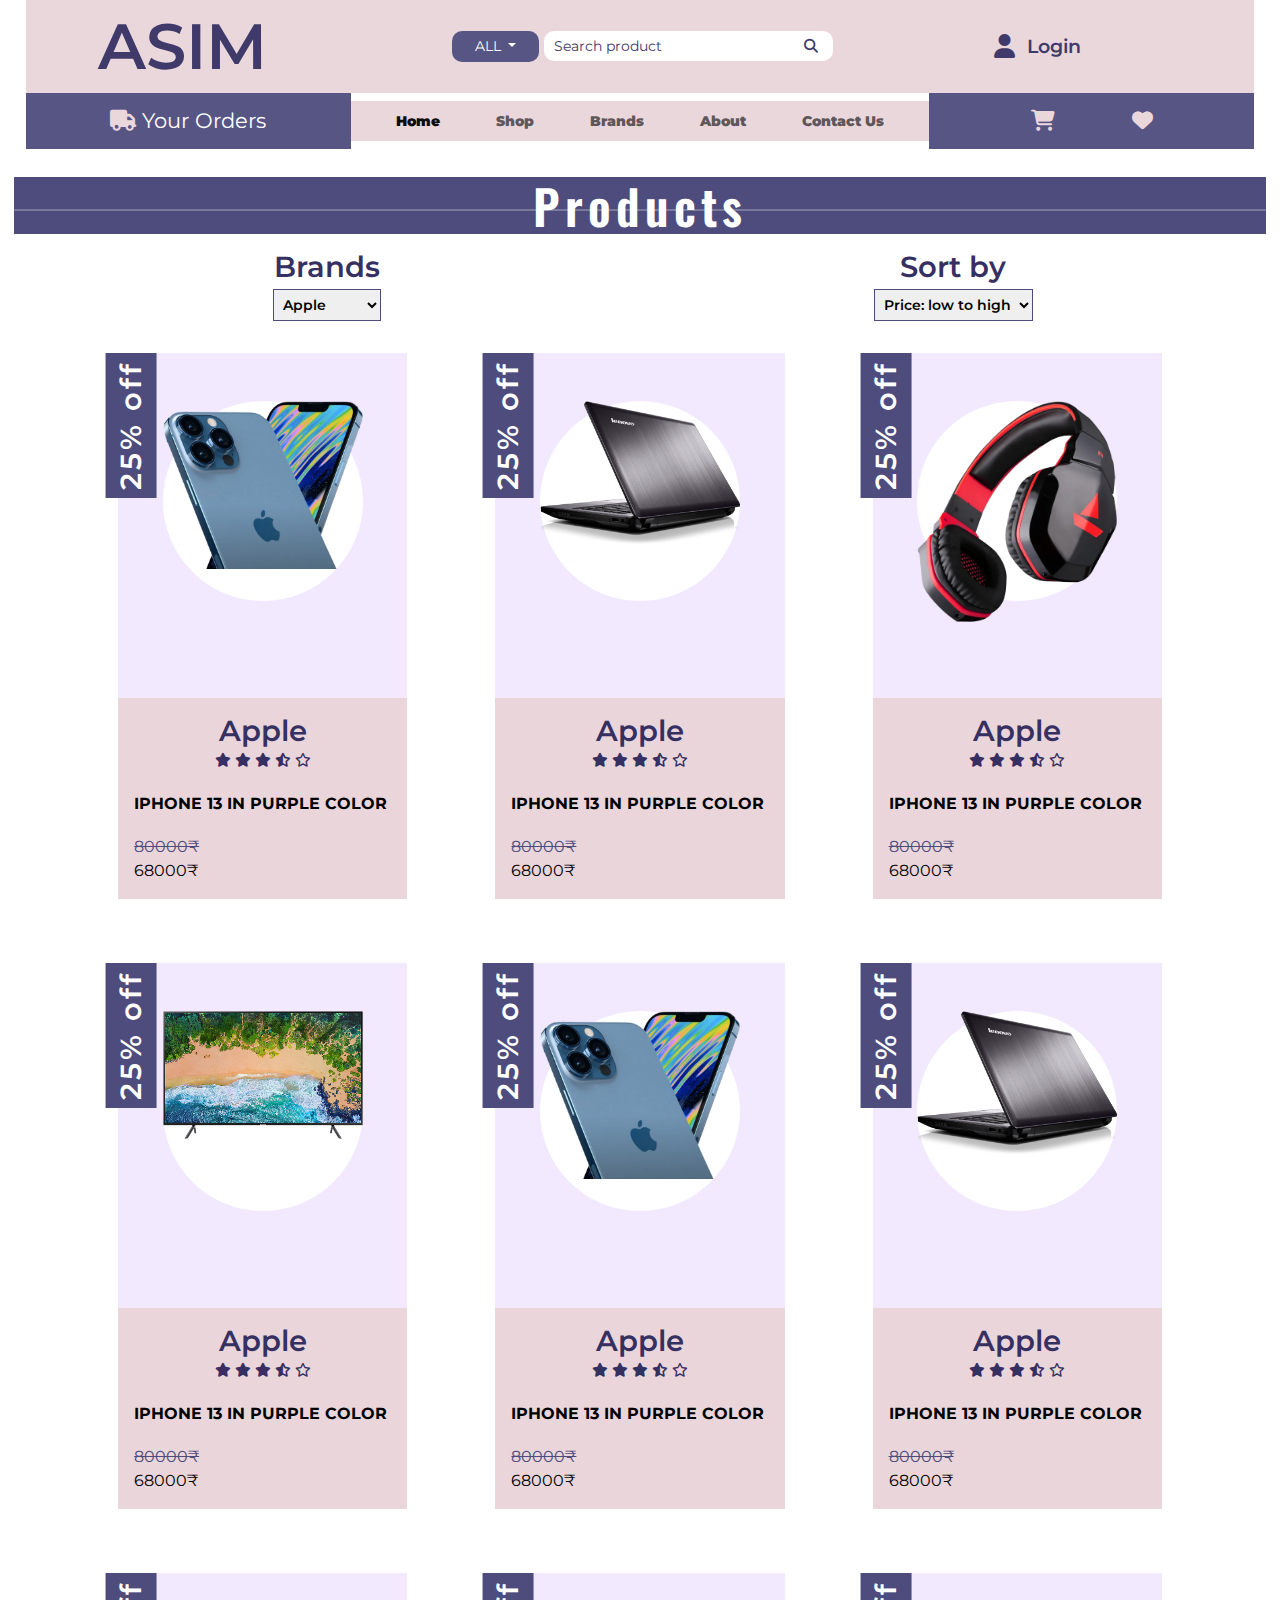
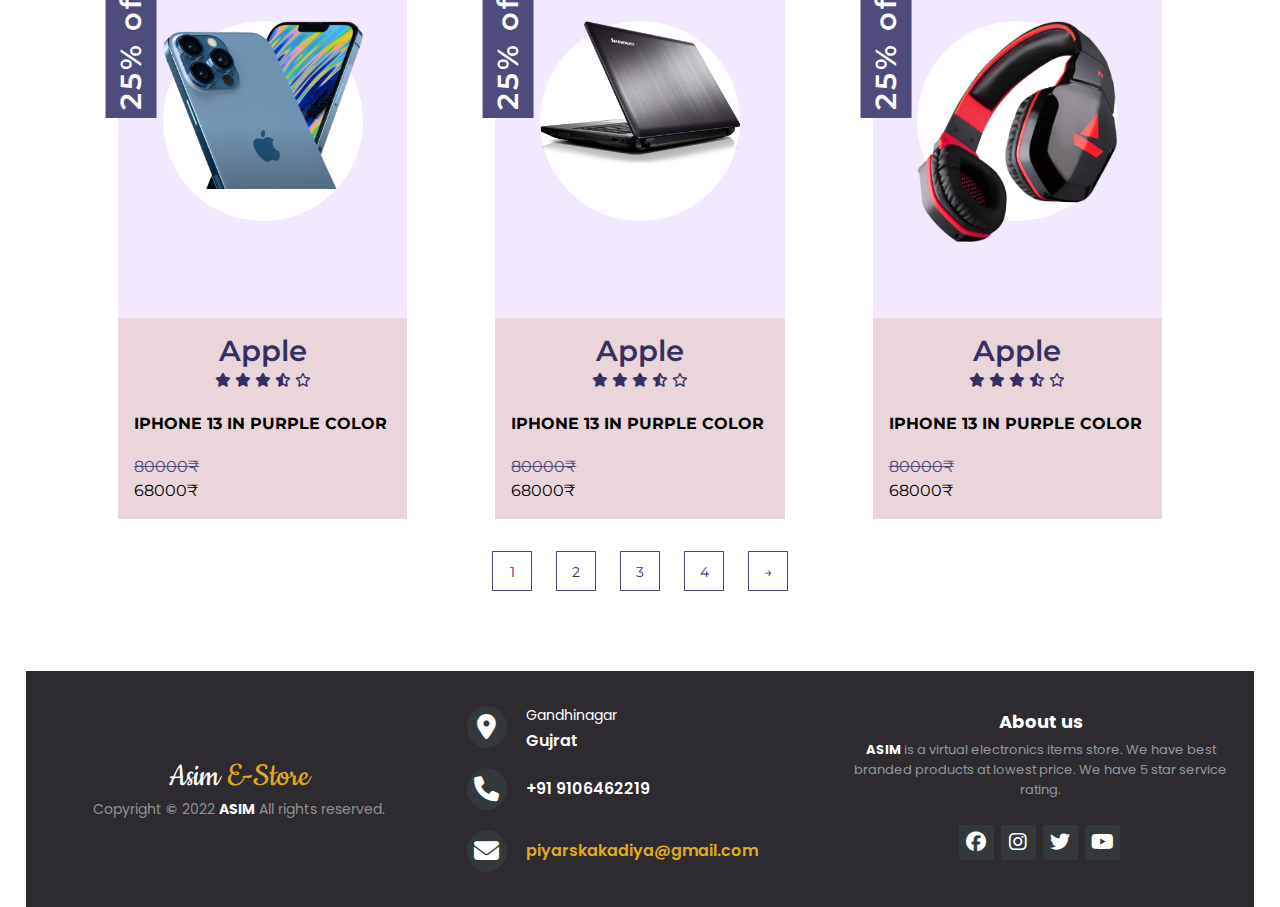
<file: shop.html>
<!DOCTYPE html>
<html lang="en">

<head>
    <meta charset="UTF-8">
    <meta http-equiv="X-UA-Compatible" content="IE=edge">
    <meta name="viewport" content="width=device-width, initial-scale=1.0">
    <title>ASIM|shop</title>
    <link rel="stylesheet" href="https://cdn.jsdelivr.net/npm/bootstrap@5.2.0-beta1/dist/css/bootstrap.min.css
    ">
    <link rel="stylesheet" href="style.css">
    <link rel="stylesheet" href="media.css">
    <link rel="preconnect" href="https://fonts.googleapis.com">
    <link rel="preconnect" href="https://fonts.gstatic.com" crossorigin>
    <link href="https://fonts.googleapis.com/css2?family=Oswald&display=swap" rel="stylesheet">
    <link href="https://fonts.googleapis.com/css2?family=Poppins:wght@400;700&display=swap" rel="stylesheet">
    <link href="https://fonts.googleapis.com/css2?family=Cookie&display=swap" rel="stylesheet">
    <link href="https://fonts.googleapis.com/css2?family=Montserrat:wght@400;500;600;700;800&display=swap" rel="stylesheet">    <link rel="stylesheet" href="https://fonts.googleapis.com/css2?family=Material+Symbols+Outlined:opsz,wght,FILL,GRAD@48,400,0,0" />
    <link rel="stylesheet" href="https://cdnjs.cloudflare.com/ajax/libs/font-awesome/6.1.1/css/all.min.css">
    <script src="https://cdn.jsdelivr.net/npm/bootstrap@5.2.0-beta1/dist/js/bootstrap.bundle.min.js"
        integrity="sha384-pprn3073KE6tl6bjs2QrFaJGz5/SUsLqktiwsUTF55Jfv3qYSDhgCecCxMW52nD2"
        crossorigin="anonymous"></script>

</head>

<body>
    <header>
        <div class="top-header px-4 py-2">
            <div class="row">
                <div class="col d-flex align-items-center">
                    <a href="#">
                        <h1 class="brand-name">ASIM</h1>
                    </a>
                </div>
                <div class="col header-advance-search">
                    <div class="search d-flex">
                        <div class="col-3 btn-group">

                            <button type="button" class="btn btn-sm dropdown-toggle" data-bs-toggle="dropdown"
                                aria-expanded="false">
                                All
                            </button>
                            <ul class="dropdown-menu">
                                <li><a class="dropdown-item" href="#"><strong>All Categories</strong></a></li>
                                <li><a class="dropdown-item" href="#">Smartphone</a></li>
                                <li><a class="dropdown-item" href="#">Laptop</a></li>
                                <li><a class="dropdown-item" href="#">Tablet</a></li>
                                <li><a class="dropdown-item" href="#">Headphones</a></li>
                            </ul>

                        </div>
                        
                        <div class="col-9 search-input">
                            <input type="text" placeholder="Search product">
                            <i class="fa-solid fa-magnifying-glass"></i>
                        </div>

                    </div>
                </div>
                <div class="col login-icon d-flex justify-content-center align-items-center">
                    <i class="fa-solid fa-user"></i>
                    <a href="#">Login</a>
                </div>
            </div>
        </div>
        <div class="middle-header px-4">
            <div class="row">
                <div class="col-3 your-order">
                    <i class="fa-solid fa-truck"></i>
                    <a href="" class="track-order">Your Orders</a>
                </div>
                <div class="col-6">
                    <nav class="navbar navbar-expand-lg">
                        <div class="container-fluid">
                            <button class="navbar-toggler" type="button" data-bs-toggle="collapse"
                                data-bs-target="#navbarNav" aria-controls="navbarNav" aria-expanded="false"
                                aria-label="Toggle navigation">
                                <span class="navbar-toggler-icon"></span>
                            </button>
                            <div class="collapse navbar-collapse" style="justify-content: space-evenly;" id="navbarNav">
                                <ul class="navbar-nav">
                                    <li class="nav-item">
                                        <a class="nav-link active" aria-current="page" href="#">Home</a>
                                    </li>
                                    <li class="nav-item">
                                        <a class="nav-link" href="#">Shop</a>
                                    </li>
                                    <li class="nav-item">
                                        <a class="nav-link" href="#brand-sec">Brands</a>
                                    </li>
                                    <li class="nav-item">
                                        <a class="nav-link" href="#about-us">About</a>
                                    </li>
                                    <li class="nav-item">
                                        <a class="nav-link" href="#contact-us">Contact Us</a>
                                    </li>
                                </ul>
                            </div>
                        </div>
                    </nav>
                </div>
                <div class="col-3 your-order d-flex justify-content-evenly align-items-center">
                    <i class="fa-solid fa-cart-shopping"></i>
                    <i class="fa-solid fa-heart"></i>
                </div>
            </div>
        </div>
    </header>
    <section class="trending">
        <div class="row trend">
            <hr>
            <h1 class="trend-title">Products</h1>
        </div>
        <div class="row mt-3">
            <div class="col">
                <h2 class="tx-center mb-1">Brands</h2>
                <select class="al-center">
                    <option>Apple</option>
                    <option>Samsung</option>
                    <option>Xiomi</option>
                    <option>Realme</option>
                    <option>Panasonic</option>
                    <option>Boat</option>
                    <option>Sony</option>
                    <option>Vivo</option>
                    <option>LG</option>
                </select>
            </div>
            <div class="col">
                <h2 class="tx-center mb-1">Sort by</h2>
                <select class="al-center">
                    <option>Price: low to high</option>
                    <option>Price: high to low</option>
                    <option>Items: new to old</option>
                    <option>Items: old to new</option>
                </select>
            </div>
        </div>
        <div class="row">
            <div class="col products">
                <div class="container-fluid">
                    <div class="row product-items d-flex justify-content-center">
                        <!-- single product -->
                        <div class="col col-lg-3 product">
                            <div class="product-content">
                                <a href="prod-details.html"><div class="product-img">
                                    <img src="images/iphone_13.png" alt="iphone13">
                                </div></a>
                                <div class="product-btns">
                                    <a href="cart.html"><button type="button" class="butn fbtn"><span><i class="fa-solid fa-cart-plus fi"></i></span>
                                    </button></a>
                                    <a href="checkout.html"><button type="button" class="butn">Buy now 
                                    </button></a>
                                    <a href="wishlist.html"><button type="button" class="butn sbtn"><i class="fa-solid fa-heart si"></i> 
                                    </button></a>
                                </div>
                            </div>

                            <div class="product-info">
                                <div class="product-info-top">
                                    <h2>Apple</h2>
                                    <div class="rating">
                                        <span><i class="fas fa-star"></i>
                                        </span>
                                        <span><i class="fas fa-star"></i>
                                        </span>
                                        <span><i class="fas fa-star"></i>
                                        </span>
                                        <span><i class="fa-solid fa-star-half-stroke"></i>
                                        </span>
                                        <span><i class="far fa-star"></i>
                                        </span>
                                    </div>
                                </div>
                                <a href="prod-details.html" class="product-name"> Iphone 13 in purple color</a>
                                <p class="product-price">80000₹</p>
                                <p class="product-price">68000₹</p>
                            </div>

                            <div class="offer-info">
                                <h2>25% off</h2>
                            </div>
                        </div>
                        <!-- /single-product -->
                        <!-- single product -->
                        <div class="col col-lg-3 product">
                            <div class="product-content">
                                <a href="prod-details.html"><div class="product-img">
                                    <img src="images/lenovo-laptop.png" alt="iphone13">
                                </div></a>
                                <div class="product-btns">
                                    <a href="cart.html"><button type="button" class="butn fbtn"><span><i class="fa-solid fa-cart-plus fi"></i></span>
                                    </button></a>
                                    <a href="checkout.html"><button type="button" class="butn">Buy now 
                                    </button></a>
                                    <a href="wishlist.html"><button type="button" class="butn sbtn"><i class="fa-solid fa-heart si"></i> 
                                    </button></a>
                                </div>
                            </div>

                            <div class="product-info">
                                <div class="product-info-top">
                                    <h2>Apple</h2>
                                    <div class="rating">
                                        <span><i class="fas fa-star"></i>
                                        </span>
                                        <span><i class="fas fa-star"></i>
                                        </span>
                                        <span><i class="fas fa-star"></i>
                                        </span>
                                        <span><i class="fa-solid fa-star-half-stroke"></i>
                                        </span>
                                        <span><i class="far fa-star"></i>
                                        </span>
                                    </div>
                                </div>
                                <a href="prod-details.html" class="product-name"> Iphone 13 in purple color</a>
                                <p class="product-price">80000₹</p>
                                <p class="product-price">68000₹</p>
                            </div>

                            <div class="offer-info">
                                <h2>25% off</h2>
                            </div>
                        </div>
                        <!-- /single-product -->
                        <!-- single product -->
                        <div class="col col-lg-3 product">
                            <div class="product-content">
                                <a href="prod-details.html"><div class="product-img">
                                    <img src="images/headphone.png" alt="iphone13">
                                </div></a>
                                <div class="product-btns">
                                    <a href="cart.html"><button type="button" class="butn fbtn"><span><i class="fa-solid fa-cart-plus fi"></i></span>
                                    </button></a>
                                    <a href="checkout.html"><button type="button" class="butn">Buy now 
                                    </button></a>
                                    <a href="wishlist.html"><button type="button" class="butn sbtn"><i class="fa-solid fa-heart si"></i> 
                                    </button></a>
                                </div>
                            </div>

                            <div class="product-info">
                                <div class="product-info-top">
                                    <h2>Apple</h2>
                                    <div class="rating">
                                        <span><i class="fas fa-star"></i>
                                        </span>
                                        <span><i class="fas fa-star"></i>
                                        </span>
                                        <span><i class="fas fa-star"></i>
                                        </span>
                                        <span><i class="fa-solid fa-star-half-stroke"></i>
                                        </span>
                                        <span><i class="far fa-star"></i>
                                        </span>
                                    </div>
                                </div>
                                <a href="prod-details.html" class="product-name"> Iphone 13 in purple color</a>
                                <p class="product-price">80000₹</p>
                                <p class="product-price">68000₹</p>
                            </div>

                            <div class="offer-info">
                                <h2>25% off</h2>
                            </div>
                        </div>
                        <!-- /single-product -->
                        <!-- single product -->
                        <div class="col col-lg-3 product">
                            <div class="product-content">
                                <a href="prod-details.html"><div class="product-img">
                                    <img src="images/samsung-tv.png" alt="iphone13">
                                </div></a>
                                <div class="product-btns">
                                    <a href="cart.html"><button type="button" class="butn fbtn"><span><i class="fa-solid fa-cart-plus fi"></i></span>
                                    </button></a>
                                    <a href="checkout.html"><button type="button" class="butn">Buy now 
                                    </button></a>
                                    <a href="wishlist.html"><button type="button" class="butn sbtn"><i class="fa-solid fa-heart si"></i> 
                                    </button></a>
                                </div>
                            </div>

                            <div class="product-info">
                                <div class="product-info-top">
                                    <h2>Apple</h2>
                                    <div class="rating">
                                        <span><i class="fas fa-star"></i>
                                        </span>
                                        <span><i class="fas fa-star"></i>
                                        </span>
                                        <span><i class="fas fa-star"></i>
                                        </span>
                                        <span><i class="fa-solid fa-star-half-stroke"></i>
                                        </span>
                                        <span><i class="far fa-star"></i>
                                        </span>
                                    </div>
                                </div>
                                <a href="prod-details.html" class="product-name"> Iphone 13 in purple color</a>
                                <p class="product-price">80000₹</p>
                                <p class="product-price">68000₹</p>
                            </div>

                            <div class="offer-info">
                                <h2>25% off</h2>
                            </div>
                        </div>
                        <!-- /single-product -->
                        <!-- single product -->
                        <div class="col col-lg-3 product">
                            <div class="product-content">
                                <a href="prod-details.html"><div class="product-img">
                                    <img src="images/iphone_13.png" alt="iphone13">
                                </div></a>
                                <div class="product-btns">
                                    <a href="cart.html"><button type="button" class="butn fbtn"><span><i class="fa-solid fa-cart-plus fi"></i></span>
                                    </button></a>
                                    <a href="checkout.html"><button type="button" class="butn">Buy now 
                                    </button></a>
                                    <a href="wishlist.html"><button type="button" class="butn sbtn"><i class="fa-solid fa-heart si"></i> 
                                    </button></a>
                                </div>
                            </div>

                            <div class="product-info">
                                <div class="product-info-top">
                                    <h2>Apple</h2>
                                    <div class="rating">
                                        <span><i class="fas fa-star"></i>
                                        </span>
                                        <span><i class="fas fa-star"></i>
                                        </span>
                                        <span><i class="fas fa-star"></i>
                                        </span>
                                        <span><i class="fa-solid fa-star-half-stroke"></i>
                                        </span>
                                        <span><i class="far fa-star"></i>
                                        </span>
                                    </div>
                                </div>
                                <a href="prod-details.html" class="product-name"> Iphone 13 in purple color</a>
                                <p class="product-price">80000₹</p>
                                <p class="product-price">68000₹</p>
                            </div>

                            <div class="offer-info">
                                <h2>25% off</h2>
                            </div>
                        </div>
                        <!-- /single-product -->
                        <!-- single product -->
                        <div class="col col-lg-3 product">
                            <div class="product-content">
                                <a href="prod-details.html"><div class="product-img">
                                    <img src="images/lenovo-laptop.png" alt="iphone13">
                                </div></a>
                                <div class="product-btns">
                                    <a href="cart.html"><button type="button" class="butn fbtn"><span><i class="fa-solid fa-cart-plus fi"></i></span>
                                    </button></a>
                                    <a href="checkout.html"><button type="button" class="butn">Buy now 
                                    </button></a>
                                    <a href="wishlist.html"><button type="button" class="butn sbtn"><i class="fa-solid fa-heart si"></i> 
                                    </button></a>
                                </div>
                            </div>

                            <div class="product-info">
                                <div class="product-info-top">
                                    <h2>Apple</h2>
                                    <div class="rating">
                                        <span><i class="fas fa-star"></i>
                                        </span>
                                        <span><i class="fas fa-star"></i>
                                        </span>
                                        <span><i class="fas fa-star"></i>
                                        </span>
                                        <span><i class="fa-solid fa-star-half-stroke"></i>
                                        </span>
                                        <span><i class="far fa-star"></i>
                                        </span>
                                    </div>
                                </div>
                                <a href="prod-details.html" class="product-name"> Iphone 13 in purple color</a>
                                <p class="product-price">80000₹</p>
                                <p class="product-price">68000₹</p>
                            </div>

                            <div class="offer-info">
                                <h2>25% off</h2>
                            </div>
                        </div>
                        <!-- /single-product -->
                        <!-- single product -->
                        <div class="col col-lg-3 product">
                            <div class="product-content">
                                <a href="prod-details.html"><div class="product-img">
                                    <img src="images/iphone_13.png" alt="iphone13">
                                </div></a>
                                <div class="product-btns">
                                    <a href="cart.html"><button type="button" class="butn fbtn"><span><i class="fa-solid fa-cart-plus fi"></i></span>
                                    </button></a>
                                    <a href="checkout.html"><button type="button" class="butn">Buy now 
                                    </button></a>
                                    <a href="wishlist.html"><button type="button" class="butn sbtn"><i class="fa-solid fa-heart si"></i> 
                                    </button></a>
                                </div>
                            </div>

                            <div class="product-info">
                                <div class="product-info-top">
                                    <h2>Apple</h2>
                                    <div class="rating">
                                        <span><i class="fas fa-star"></i>
                                        </span>
                                        <span><i class="fas fa-star"></i>
                                        </span>
                                        <span><i class="fas fa-star"></i>
                                        </span>
                                        <span><i class="fa-solid fa-star-half-stroke"></i>
                                        </span>
                                        <span><i class="far fa-star"></i>
                                        </span>
                                    </div>
                                </div>
                                <a href="prod-details.html" class="product-name"> Iphone 13 in purple color</a>
                                <p class="product-price">80000₹</p>
                                <p class="product-price">68000₹</p>
                            </div>

                            <div class="offer-info">
                                <h2>25% off</h2>
                            </div>
                        </div>
                        <!-- /single-product -->
                        <!-- single product -->
                        <div class="col col-lg-3 product">
                            <div class="product-content">
                                <a href="prod-details.html"><div class="product-img">
                                    <img src="images/lenovo-laptop.png" alt="iphone13">
                                </div></a>
                                <div class="product-btns">
                                    <a href="cart.html"><button type="button" class="butn fbtn"><span><i class="fa-solid fa-cart-plus fi"></i></span>
                                    </button></a>
                                    <a href="checkout.html"><button type="button" class="butn">Buy now 
                                    </button></a>
                                    <a href="wishlist.html"><button type="button" class="butn sbtn"><i class="fa-solid fa-heart si"></i> 
                                    </button></a>
                                </div>
                            </div>

                            <div class="product-info">
                                <div class="product-info-top">
                                    <h2>Apple</h2>
                                    <div class="rating">
                                        <span><i class="fas fa-star"></i>
                                        </span>
                                        <span><i class="fas fa-star"></i>
                                        </span>
                                        <span><i class="fas fa-star"></i>
                                        </span>
                                        <span><i class="fa-solid fa-star-half-stroke"></i>
                                        </span>
                                        <span><i class="far fa-star"></i>
                                        </span>
                                    </div>
                                </div>
                                <a href="prod-details.html" class="product-name"> Iphone 13 in purple color</a>
                                <p class="product-price">80000₹</p>
                                <p class="product-price">68000₹</p>
                            </div>

                            <div class="offer-info">
                                <h2>25% off</h2>
                            </div>
                        </div>
                        <!-- /single-product -->
                        <!-- single product -->
                        <div class="col col-lg-3 product">
                            <div class="product-content">
                                <a href="prod-details.html"><div class="product-img">
                                    <img src="images/headphone.png" alt="iphone13">
                                </div></a>
                                <div class="product-btns">
                                    <a href="cart.html"><button type="button" class="butn fbtn"><span><i class="fa-solid fa-cart-plus fi"></i></span>
                                    </button></a>
                                    <a href="checkout.html"><button type="button" class="butn">Buy now 
                                    </button></a>
                                    <a href="wishlist.html"><button type="button" class="butn sbtn"><i class="fa-solid fa-heart si"></i> 
                                    </button></a>
                                </div>
                            </div>

                            <div class="product-info">
                                <div class="product-info-top">
                                    <h2>Apple</h2>
                                    <div class="rating">
                                        <span><i class="fas fa-star"></i>
                                        </span>
                                        <span><i class="fas fa-star"></i>
                                        </span>
                                        <span><i class="fas fa-star"></i>
                                        </span>
                                        <span><i class="fa-solid fa-star-half-stroke"></i>
                                        </span>
                                        <span><i class="far fa-star"></i>
                                        </span>
                                    </div>
                                </div>
                                <a href="prod-details.html" class="product-name"> Iphone 13 in purple color</a>
                                <p class="product-price">80000₹</p>
                                <p class="product-price">68000₹</p>
                            </div>

                            <div class="offer-info">
                                <h2>25% off</h2>
                            </div>
                        </div>
                        <!-- /single-product -->
                    </div>
                </div>

            </div>
        </div>
        <div class="page-btn tx-center">
            <span>1</span>
            <span>2</span>
            <span>3</span>
            <span>4</span>
            <span>&#8594</span>
        </div>
    </section>
    <footer class="footer-distributed container-fluid">
        <div class="row d-flex align-items-center justify-content-center">
            <div class="col-12 col-lg-4 footer-left">
                <h3>Asim <span>E-Store</span></h3>
                <p class="footer-company-name">Copyright <span style="font-weight: 600; color: #92999f">&copy;</span> 2022 <strong>ASIM</strong> All rights reserved.</p>
            </div>
            <div id="contact-us" class="col-12 col-lg-4 footer-center">
                <div>
                    <i class="fa-solid fa-location-dot"></i>
                    <p><span>Gandhinagar</span>Gujrat</p>
                </div>
                <div>
                    <i class="fa-solid fa-phone"></i>
                    <p>+91 9106462219</p>
                </div>
                <div>
                    <i class="fa fa-envelope"></i>
                    <p><a href="mailto:piyarskakadiya@gmail.com" target="_blank">piyarskakadiya@gmail.com</a></p>
                </div>
            </div>
            <div id="about-us" class="col-12 col-lg-4 footer-right">
                <p class="footer-company-about">
                    <span>About us</span>
                    <strong>ASIM</strong> is a virtual electronics items store. We have best branded products at lowest price. We have 5 star service rating. 
                </p>
                <div class="footer-icons">
                    <a href="#"><i class="fa-brands fa-facebook"></i></a>
                    <a href="#"><i class="fa-brands fa-instagram"></i></a>
                    <a href="#"><i class="fa-brands fa-twitter"></i></a>
                    <a href="#"><i class="fa-brands fa-youtube"></i></a>
                </div>
            </div>
        </div>
    </footer>
</body>

</html>
</file>
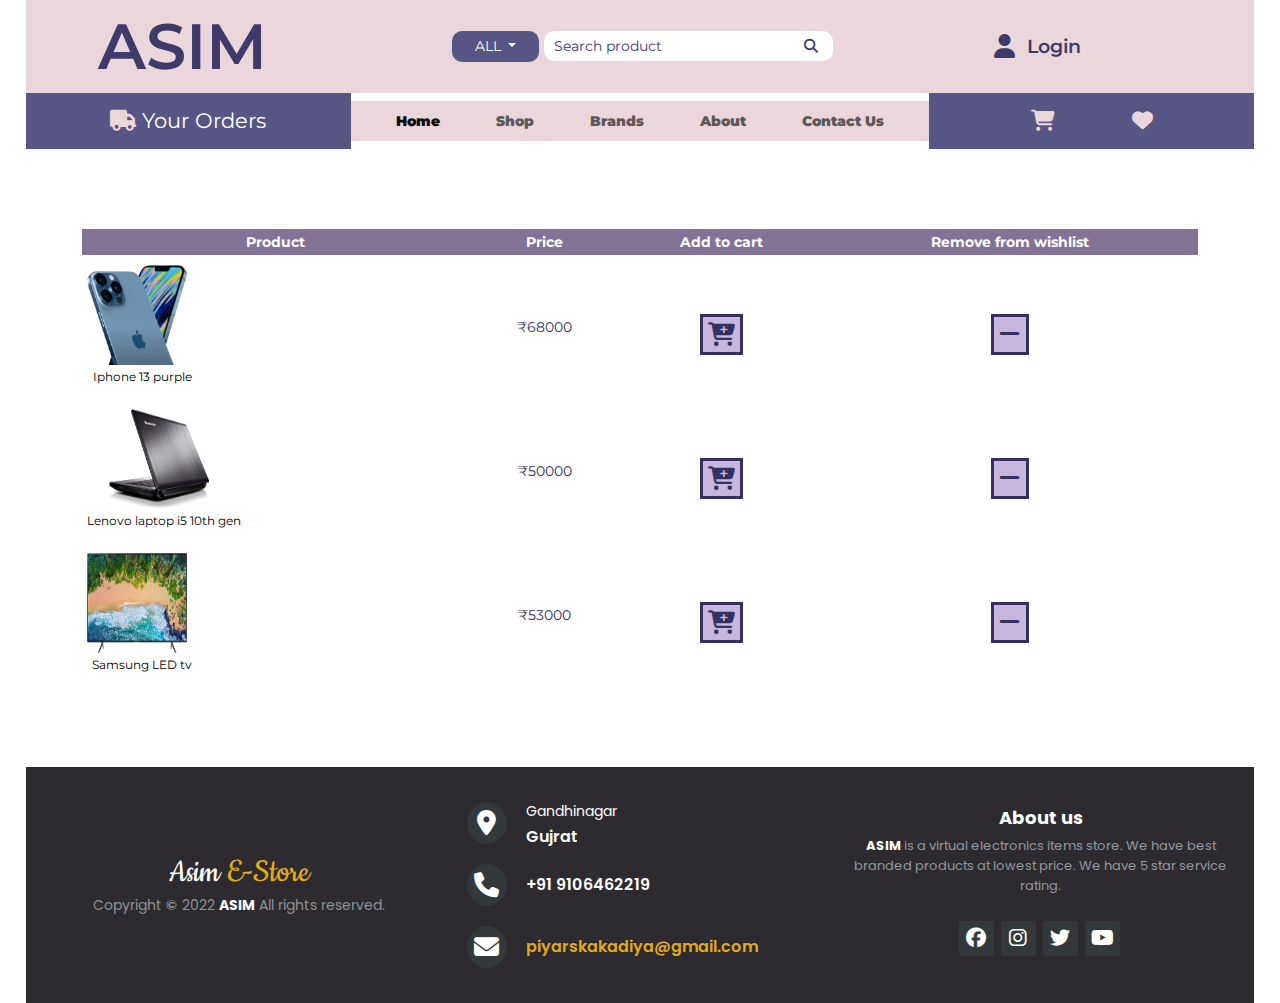
<file: wishlist.html>
<!DOCTYPE html>
<html lang="en">

<head>
    <meta charset="UTF-8">
    <meta http-equiv="X-UA-Compatible" content="IE=edge">
    <meta name="viewport" content="width=device-width, initial-scale=1.0">
    <title>ASIM|cart</title>
    <link rel="stylesheet" href="https://cdn.jsdelivr.net/npm/bootstrap@5.2.0-beta1/dist/css/bootstrap.min.css
    ">
    <link rel="stylesheet" href="style.css">
    <link rel="stylesheet" href="media.css">
    <style>
        table{
            text-align: center;
        }
        td:last-child,th:last-child{
            text-align: center;
        }
    </style>
    <link rel="preconnect" href="https://fonts.googleapis.com">
    <link rel="preconnect" href="https://fonts.gstatic.com" crossorigin>
    <link href="https://fonts.googleapis.com/css2?family=Oswald&display=swap" rel="stylesheet">
    <link href="https://fonts.googleapis.com/css2?family=Poppins:wght@400;700&display=swap" rel="stylesheet">
    <link href="https://fonts.googleapis.com/css2?family=Cookie&display=swap" rel="stylesheet">
    <link href="https://fonts.googleapis.com/css2?family=Montserrat:wght@400;500;600;700;800&display=swap" rel="stylesheet">    <link rel="stylesheet" href="https://fonts.googleapis.com/css2?family=Material+Symbols+Outlined:opsz,wght,FILL,GRAD@48,400,0,0" />
    <link rel="stylesheet" href="https://cdnjs.cloudflare.com/ajax/libs/font-awesome/6.1.1/css/all.min.css">
    <script src="https://cdn.jsdelivr.net/npm/bootstrap@5.2.0-beta1/dist/js/bootstrap.bundle.min.js"
        integrity="sha384-pprn3073KE6tl6bjs2QrFaJGz5/SUsLqktiwsUTF55Jfv3qYSDhgCecCxMW52nD2"
        crossorigin="anonymous"></script>

</head>

<body>
    <header>
        <div class="top-header px-4 py-2">
            <div class="row">
                <div class="col d-flex align-items-center">
                    <a href="#">
                        <h1 class="brand-name">ASIM</h1>
                    </a>
                </div>
                <div class="col header-advance-search">
                    <div class="search d-flex">
                        <div class="col-3 btn-group">

                            <button type="button" class="btn btn-sm dropdown-toggle" data-bs-toggle="dropdown"
                                aria-expanded="false">
                                All
                            </button>
                            <ul class="dropdown-menu">
                                <li><a class="dropdown-item" href="#"><strong>All Categories</strong></a></li>
                                <li><a class="dropdown-item" href="#">Smartphone</a></li>
                                <li><a class="dropdown-item" href="#">Laptop</a></li>
                                <li><a class="dropdown-item" href="#">Tablet</a></li>
                                <li><a class="dropdown-item" href="#">Headphones</a></li>
                            </ul>

                        </div>
                        
                        <div class="col-9 search-input">
                            <input type="text" placeholder="Search product">
                            <i class="fa-solid fa-magnifying-glass"></i>
                        </div>

                    </div>
                </div>
                <div class="col login-icon d-flex justify-content-center align-items-center">
                    <i class="fa-solid fa-user"></i>
                    <a href="#">Login</a>
                </div>
            </div>
        </div>
        <div class="middle-header px-4">
            <div class="row">
                <div class="col-3 your-order">
                    <i class="fa-solid fa-truck"></i>
                    <a href="" class="track-order">Your Orders</a>
                </div>
                <div class="col-6">
                    <nav class="navbar navbar-expand-lg">
                        <div class="container-fluid">
                            <button class="navbar-toggler" type="button" data-bs-toggle="collapse"
                                data-bs-target="#navbarNav" aria-controls="navbarNav" aria-expanded="false"
                                aria-label="Toggle navigation">
                                <span class="navbar-toggler-icon"></span>
                            </button>
                            <div class="collapse navbar-collapse" style="justify-content: space-evenly;" id="navbarNav">
                                <ul class="navbar-nav">
                                    <li class="nav-item">
                                        <a class="nav-link active" aria-current="page" href="#">Home</a>
                                    </li>
                                    <li class="nav-item">
                                        <a class="nav-link" href="#">Shop</a>
                                    </li>
                                    <li class="nav-item">
                                        <a class="nav-link" href="#brand-sec">Brands</a>
                                    </li>
                                    <li class="nav-item">
                                        <a class="nav-link" href="#about-us">About</a>
                                    </li>
                                    <li class="nav-item">
                                        <a class="nav-link" href="#contact-us">Contact Us</a>
                                    </li>
                                </ul>
                            </div>
                        </div>
                    </nav>
                </div>
                <div class="col-3 your-order d-flex justify-content-evenly align-items-center">
                    <i class="fa-solid fa-cart-shopping"></i>
                    <i class="fa-solid fa-heart"></i>
                </div>
            </div>
        </div>
    </header>

    <div class="container cart-page">
        <table>
            <tr>
                <th>Product</th>
                <th>Price</th>
                <th>Add to cart</th>
                <th>Remove from wishlist</th>
            </tr>
            <tr>
                <td>
                    <div class="cart-info">
                        <a href="prod-details.html">
                            <img src="images/iphone_13.png" width="100px" height="100px">
                            <div>
                                <p>Iphone 13 purple</p>
                            </div>
                        </a>
                    </div>
                </td>
                <td>₹68000</td>
                <td><button class="butn"><i class="fa-solid fa-cart-plus fi"></i></button></td>
                <td><button class="butn"><i class="fa-solid fa-minus"></i></button></td>
            </tr>
            <tr>
                <td>
                    <div class="cart-info">
                        <a href="prod-details.html">
                            <img src="images/lenovo-laptop.png" width="100px" height="100px">
                            <div>
                                <p>Lenovo laptop i5 10th gen</p>
                            </div>
                        </a>
                    </div>
                </td>
                <td>₹50000</td>
                <td><button class="butn"><i class="fa-solid fa-cart-plus fi"></i></button></td>
                <td><button class="butn"><i class="fa-solid fa-minus"></i></button></td>
            </tr>
            <tr>
                <td>
                    <div class="cart-info">
                        <a href="prod-details.html">
                            <img src="images/samsung-tv.png" width="100px" height="100px">
                            <div>
                                <p>Samsung LED tv</p>
                            </div>
                        </a>
                    </div>
                </td>
                <td>₹53000</td>
                <td><button class="butn"><i class="fa-solid fa-cart-plus fi"></i></button></td>
                <td><button class="butn"><i class="fa-solid fa-minus"></i></button></td>
            </tr>
        </table>
        
    </div>
    <footer class="footer-distributed container-fluid">
        <div class="row d-flex align-items-center justify-content-center">
            <div class="col-12 col-lg-4 footer-left">
                <h3>Asim <span>E-Store</span></h3>
                <p class="footer-company-name">Copyright <span style="font-weight: 600; color: #92999f">&copy;</span> 2022 <strong>ASIM</strong> All rights reserved.</p>
            </div>
            <div id="contact-us" class="col-12 col-lg-4 footer-center">
                <div>
                    <i class="fa-solid fa-location-dot"></i>
                    <p><span>Gandhinagar</span>Gujrat</p>
                </div>
                <div>
                    <i class="fa-solid fa-phone"></i>
                    <p>+91 9106462219</p>
                </div>
                <div>
                    <i class="fa fa-envelope"></i>
                    <p><a href="mailto:piyarskakadiya@gmail.com" target="_blank">piyarskakadiya@gmail.com</a></p>
                </div>
            </div>
            <div id="about-us" class="col-12 col-lg-4 footer-right">
                <p class="footer-company-about">
                    <span>About us</span>
                    <strong>ASIM</strong> is a virtual electronics items store. We have best branded products at lowest price. We have 5 star service rating. 
                </p>
                <div class="footer-icons">
                    <a href="#"><i class="fa-brands fa-facebook"></i></a>
                    <a href="#"><i class="fa-brands fa-instagram"></i></a>
                    <a href="#"><i class="fa-brands fa-twitter"></i></a>
                    <a href="#"><i class="fa-brands fa-youtube"></i></a>
                </div>
            </div>
        </div>
    </footer>




    <!-- js  -->

</body>

</html>
</file>
<file: style.css>
body{
    font-family: 'Montserrat','Open Sans', sans-serif;
    color: #363062;
    line-height: 24px;
    font-size: 14px;
    font-style: normal;
    font-weight: normal;
    visibility: visible;
    padding: 0 2%;
}

select{
    border: 1px solid #4D4C7D;
    padding: 5px;
    font-weight: 600;
}

select:focus{
    outline: none;
}

.tx-center{
    text-align: center;
}
.tx-left{
    text-align: left;
}

.al-center{
    display: block;
    margin: auto;
}

header{
    background-color: #E9D5DA;
    z-index: 100;
    position: sticky;
    top: 0;
    opacity: 0.95;
    /* overflow: auto; */
}

a{
    text-decoration: none;
}

h1{
    margin: 0;
    font-size: 4rem;
    font-weight: 600;
}

h2{
    margin: 0;
    font-size: 1.8rem;
    font-weight: 600;
}

p{
    color: black;
    margin: 0;
}
.container-fluid{
    padding: 0;
    background-color: #E9D5DA;
}

.brand-name{
    
    /* font-weight: bold; */
    color: #363062;
    padding-left: 3rem;
}

.search{
    height: 100%;
    box-sizing: border-box;
    line-height: 2;
    justify-content: center;
    align-items: center;
}

.header-advance-search{
    padding: 0;
}

.btn
{
    margin: 0 5px;
    background-color: #4D4C7D;
    border-radius: 10px;
    color: white;
    text-transform: uppercase;
}

.btn:hover{
    background-color: #363062;
    color: white;
}

.dropdown-item{
    color:#363062;
}

.dropdown-item:hover{
    color: white;
    background-color: #827397;
}
.search-input{
    background-color: white;
    border-radius: 10px;
}
.search-input input{
    width: 86%;
    background-color: transparent;
    border: none;
    outline: none;
    margin-left: 8px;
    /* border-color: transparent; */
}

.search-input input:active{
    /* color: #363062; */
    border:none;
    outline: none;
}
.search-input input::placeholder{
    color: #363062;
}

.f-search{
    font-size: 1.8rem;
    visibility: none;
    z-index: -1;
}

.fa-magnifying-glass{
    cursor: pointer;
    color: #363062;
}

h3{
    font-size: 1.2rem;
}

.login-icon a{
    display: inline-block;
    font-size: 1.2rem;
    font-weight: 600;
    margin-bottom: 0;
    margin-left: 12px;
    text-decoration: none;
    color: #363062;
}


.login-icon span{
    font-size: 1.5rem;
    font-weight: 600;
}
.fa-user{
    font-size: 24px;
    cursor: pointer;
}

.middle-header{
    
    background-color: #4D4C7D;
    
    /* overflow: auto; */
}


.your-order{
    font-size: 21px;
    width: 25%;
    margin: auto;
    text-align: center;
}

.your-order i{
    cursor: pointer;
}
.your-order a:hover,.your-order i:hover{
    color: #827397;
}

.fa-truck{
    color:#E9D5DA;
}

.track-order{
    color: white;
}



.navbar-nav li{
    font-weight: 900;
    margin: 0 20px;
}



.fa-cart-shopping{
    color: #E9D5DA;
}

.fa-heart{
    color: #E9D5DA;
}

.navbar{
    background-color: white;
}

.nav-link:hover{
    color: #363062;
    text-decoration: underline;
}

.nav-link:active, .nav-link:focus{
    color: #363062;
}

.offer{
    margin-top: 50px;
    background-color: #c7b7df;
}

/* .offer .row{
    height: 300px;
} */

.offer .big-text{
    width: 70%;
    text-align: center;
}
.iphone-13{
    width: 85%;
    
    margin: 4% 0 0;
}
.iphone-13 img{
    width: 100%;
    height: 460px;
}


.carousel-item{
    padding: 0 5%;
}


.butn {
    margin-top: 15px;
    font-weight: bold;
    -webkit-border-radius: 28;
    -moz-border-radius: 28;
    border-radius: 28px;
    color: #363062;
    font-size: 1rem;
    background: #c7b7df;
    padding: 10px;
    border: solid #363062 3px;
    text-decoration: none;
    text-transform: uppercase;
  }
  
.cart-page .butn{
    border-radius: 0;
    padding: 5px;
    font-size: 1.5rem;
}  
.butn:hover {
    background: #363062;
    color: white;
    text-decoration: none;
  }

.trending{
    margin-top: 10px;
}


.trend-title{
    text-align: center;
    background-color: #4D4C7D;
    font-family: 'Oswald', sans-serif;
    letter-spacing: 5px;
    font-size: 3rem;
    color: white;
    width: 100%;
    margin: auto;
}

.trend hr{
    position: relative;
    width: 100%;
    top: 50px;
    border-width: 2px;
    border-color: white ;
}

/* Products */

.products .container-fluid{
    background-color: white;
}

.products img{
    width: 100%;
    display: block;
}

.product{
    margin: 2rem;
    position: relative;
}

.product-content{
    background: #f2e9ff;
    padding: 3rem 0.5rem 2rem;
    cursor: pointer;
}

.product-img{
    background: white;
    width: 200px;
    height: 200px;
    margin: 0 auto;
    border-radius: 50%;
    transition: background 0.5s ease;
}

.product-btns{
    display: flex;
    justify-content: center;
    opacity: 0;
    transition: opacity 0.6s ease;
}

.product-info{
    background: #E9D5DA;
    padding: 1rem;
}

.product-info-top{
    display: flex;
    flex-direction: column;
    justify-content: space-between;
    align-items: center;
}

.product-name{
    color: black;
    display: block;
    font-size: 1rem;
    text-transform: uppercase;
    font-weight: bold;
    margin-top: 1.2rem;
    margin-bottom: 1.2rem;
}

.product-price{
    font-size: 1rem;
}

.product-price:first-of-type{
    text-decoration: line-through;
    color: #4D4C7D;
}

.product-img img{
    transition: transform 0.6s ease;
}

.product:hover .product-img img{
    transform: scale(1.1);
}

.product:hover .product-img{
    background: #c7b7df;
}

.product:hover .product-btns{
    opacity: 1;
    z-index: 2;
}

.si{
    color: #363062;
}

.fbtn:hover .fi{
    color: white;
}

.sbtn:hover .si{
    color: white;
}

.offer-info{
    background-color: #4D4C7D;
    display: inline-block;
    color: white;
    padding: 0.5rem;
    position: absolute;
    top: 0;
    left: 0;
    writing-mode: vertical-lr;
    transform: rotate(180deg);
    letter-spacing: 3px;
    cursor: pointer;
}

#brand-sec{
    background: #f2e9ff;
    padding-bottom: 12px;
}

.our-brands{
    width: 100%;
    height: auto;
    text-align: center;
}

.our-brands ul{
    padding: 0;
    margin: 0;
}

.our-brands ul li{
    padding: 6px;
    margin: 20px 36px 0;
    list-style: none;
    display: inline-block;
    border: 0px solid#363062;
    position: relative;
    overflow: hidden;
    z-index: 1;
    transition: 0.5s;
}

.our-brands ul li::before{
    position: absolute;
    content: '';
    width: 50%;
    height: 0;
    background:#958ecd;
    left: 0;
    top: auto;
    bottom: 0;
    z-index: -1;
    transition: 0.5s;
}

.our-brands ul li::after{
    position: absolute;
    content: '';
    width: 50%;
    height: 0;
    background: white;
    right: 0;
    top: 0;
    bottom: auto;
    z-index: -1;
    transition: 0.5s;
}

.our-brands img{
    width: 135px;
    height: 120px;
    cursor: pointer;
}

.our-brands ul li:hover::before{
    height: 100%;
    top: 0;
    bottom: auto;
    transition: 0.5s;
}

.our-brands ul li:hover::after{
    height: 100%;
    top: auto;
    bottom: 0;
    transition: 0.5s;
}

.footer-distributed{
    font-family: 'Poppins', sans-serif;
    color: white;
    background-color: #2d2a30;
    box-sizing: border-box;
    width: 100%;
    text-align: center;
    font-size: 16px;
    font-weight: 550;
    padding: 25px;
    margin-top: 80px;
}

.footer-distributed strong{
    color:white;
}


.footer-distributed .footer-left, .footer-distributed .footer-center, .footer-distributed .footer-right{
    display: inline-block;
    vertical-align: top;
}


.footer-distributed h3{
    color: white;
    font: normal 36px 'Cookie',cursive;
    margin: 0;
}

.footer-distributed h3 span{
    color: #e0ac1c;
    font-family: inherit;
}

.footer-distributed .footer-company-name{
    color: #8f9296;
    font-size: 14px;
    font-weight: normal;
    margin: 0;
}

.footer-distributed .footer-center{
    text-align: start;
}

.footer-distributed .footer-center i{
    background-color: #33383b;
    color: white;
    font-size: 25px;
    width: 40px;
    border-radius: 50%;
    text-align: center;
    line-height: 42px;
    margin: 10px 15px;
    vertical-align: middle;
}

.footer-distributed .footer-center i .fa-envelope{
    font-size: 17px;
    line-height: 38px;
}

.footer-center p{
    display: inline-block;
    color: white;
    vertical-align: middle;
    margin: 0;
}

.footer-center p span{
    color: inherit;
    display: block;
    font-weight: normal;
    font-size: 14px;
    line-height: 2;
}

.footer-center p a{
    color: #e0ac1c;
    text-decoration: none;
}



.footer-company-about{
    line-height: 20px;
    color: #92999f;
    font-size: 13px;
    font-weight: normal;
    margin: 0;
}

.footer-company-about span{
    display: block;
    color: white;
    font-size: 18px;
    font-weight: bold;
    margin-bottom: 8px;
}

.footer-icons{
    margin-top: 25px;
}

.footer-icons a{
    display: inline-block;
    width: 35px;
    height: 35px;
    cursor: pointer;
    background-color: #33383b;
    border-radius: 2px;
    font-size: 20px;
    text-align: center;
    line-height: 35px;
    margin-right: 3px;
    margin-bottom: 5px;
}

.fa-brands{
    color: white;
}
.footer-icons a:hover{
    background-color: #3f71ea;
}










/* shop page */
.page-btn span{
    display: inline-block;
    border: 1px solid #4D4C7D;
    margin: 0 10px;
    width: 40px;
    height: 40px;
    text-align: center;
    line-height: 40px;
    cursor: pointer;
}

.page-btn span:hover{
    background-color: #4D4C7D;
    color: white;
}



/* single product details page  */

.spd col img{
    padding: 0;
}

.spd col{
    padding: 20px;
}

.spd h3 span{
    color: black;
}

.spd h3{
    font-weight: bold;
}

.spd select{
    display: block;
    padding: 10px;
    margin-top: 20px;
}

.spd input{
    width: 50px;
    height: 40px;
    padding-left: 10px;
    font-size: 15px;
    margin-right: 10px;
    border: 1px solid #4D4C7D;
}

input:focus{
    outline: none;
}

.sm-col img{
    width: 140px;
    height: 140px;
    cursor: pointer;
}

#ProductImg{
    display: block;
    margin: auto;
}




/* cart  */

.cart-page{
    margin: 80px auto;
}

table{
    width: 100%;
    border-collapse: collapse;
}

.cart-info{
    display: flex;
    flex-wrap: wrap;
}

th{
    background-color: #827397;
    color: white;
}

td{
    padding: 10px 5px;
}

td input{
    width: 40px;
    height: 30px;
    padding: 5px;

}

td a{
    color: #4D4C7D;
    font-size: 12px;
}

td img{
    margin-right: 10px;
}

.total-price{
    display: flex;
    align-items: flex-end;
    flex-direction: column;
}

.total-price table{
    border-top: 2px solid #4D4C7D;
    width: 100%;
    max-width: 350px;

}

.total-price .butn{
    width: 100%;
    max-width: 350px;
}

td:last-child{
    text-align: right;
}

th:last-child{
    text-align: right;
}


/* account-page  */

.account-page{
    margin-top: 80px;
}

.form-container{
    background: #fff;
    width: 100%;
    position: relative;
    text-align: center;
    padding: 20px 0;
    margin: auto;
    box-shadow: 0 0 20px 10px rgba(0,0,0,0.2);
    overflow: hidden;
    border-radius: 10px;
}

.form-container span{
    font-weight: bold;
    padding: 0 10px;
    color: #555;
    cursor: pointer;
    width: 100px;
    display: inline-block;
}

.form-btn{
    display: inline-block;
}

.form-container form{
    max-width: 300px;
    padding: 0 20px;
    position: absolute;
    top: 130px;
    transition: transform 0.5s;
}

form input{
    width: 100%;
    height: 30px;
    margin: 10px 0;
    padding: 0 10px;
    border: 1px solid #ccc;
}

form .butn{
    width: 100%;
    border: none;
    margin: 10px 0;
}

#loginForm{
    left: -300px;
}

#regForm{
    left: 0;
}

form a{
    font-size: 12px;
    color: #555;
}
    
#indicator{
    width: 100px;
    border: none;
    background-color: #4b00ff;
    height: 3px;
    margin-top: 8px;
    transform: translateX(100px);
    transition: transform 0.5s;
}

.black{
    color: black;
}

.input-group-text{
    line-height: 2;
}
</file>
<file: media.css>
@media screen and (max-width: 767px) {
    .footer-distributed .footer-center{
        text-align: center;
    }

    .navbar-collapse{
        position: absolute;
        top: 50px;
        background: #E9D5DA;
    }

    /* Products */

    .products .container-fluid{
        background-color: white;
    }

    .products img{
        width: 100%;
        display: block;
    }

    .product{
        margin: 2rem;
        position: relative;
    }

    .product-content{
        background: #f2e9ff;
        padding: 3rem 0.5rem 2rem;
        cursor: pointer;
    }

    .product-img{
        background: white;
        width: 200px;
        height: 200px;
        margin: 0 auto;
        border-radius: 50%;
        transition: background 0.5s ease;
    }

    .product-btns{
        display: flex;
        justify-content: center;
        opacity: 0;
        transition: opacity 0.6s ease;
    }

    .product-info{
        background: #E9D5DA;
        padding: 1rem 3rem 1rem;
    }

    .product-info-top{
        display: flex;
        flex-direction: row;
        justify-content: space-between;
        align-items: center;
    }

    .product-name{
        color: black;
        display: block;
        font-size: 1.3rem;
        text-transform: uppercase;
        font-weight: bold;
        margin-top: 1.2rem;
        margin-bottom: 1.2rem;
    }

    .product-price{
        font-size: 1rem;
    }

    .product-price:first-of-type{
        text-decoration: line-through;
        color: #4D4C7D;
    }

    .product-img img{
        transition: transform 0.6s ease;
    }

    .product:hover .product-img img{
        transform: scale(1.1);
    }

    .product:hover .product-img{
        background: #c7b7df;
    }

    .product:hover .product-btns{
        opacity: 1;
        z-index: 2;
}

    .footer-distributed .footer-center i {
        background-color: #33383b;
        color: white;
        font-size: 18px;
        width: 34px;
        /* height: auto; */
        border-radius: 50%;
        text-align: center;
        line-height: 42px;
        margin: 7px 9px;
        vertical-align: middle;
    }

    .search{
        flex-direction: column-reverse;
        justify-content: space-around;
        align-items: center;
        height: 100%;
        line-height: 2;
    }

    .btn-group{
        width: 100%;
    }

    .search-input{
        position: absolute;
        width: 80%;
        bottom: -40px;
        border: 2px solid #958ecd;
    }

    .your-order{
        font-size: 18px;
        width: 25%;
        margin: auto;
        text-align: center;
    }
    .brand-name{
        padding-left: 0;
        font-size: 3rem;
    }

    .select-big{
        height: 0;
    }

    .big-text{
        position: relative;
        top: 270px;
    }
    .big-text h1{
        font-size: 2rem;
        color: white;
    }

    .big-text h2{
        font-size: 1.1rem;
        color: white;
    }

    .butn{
        font-size: 1.3rem;
        padding: 10px 20px;
    }

    .offer-info h2{
        font-size: 1.4rem;
    }

    .product-img{
        width: 250px;
        height: 250px;
    }

    .product-img img{
        width: 235px;
        height: 235px;
    }
}

@media screen and (min-width: 768px) and (max-width: 991px) {
    .footer-distributed .footer-center{
        text-align: center;
    }

    .navbar-collapse{
        position: absolute;
        top: 50px;
        background: #E9D5DA;
    }

    /* Products */

    .products .container-fluid{
        background-color: white;
    }

    .products img{
        width: 100%;
        display: block;
    }

    .product{
        margin: 2rem;
        position: relative;
    }

    .product-content{
        background: #f2e9ff;
        padding: 3rem 0.5rem 2rem;
        cursor: pointer;
    }

    .product-img{
        background: white;
        width: 200px;
        height: 200px;
        margin: 0 auto;
        border-radius: 50%;
        transition: background 0.5s ease;
    }

    .product-btns{
        display: flex;
        justify-content: center;
        opacity: 0;
        transition: opacity 0.6s ease;
    }

    .product-info{
        background: #E9D5DA;
        padding: 1rem 3rem 1rem;
    }

    .product-info-top{
        display: flex;
        flex-direction: row;
        justify-content: space-between;
        align-items: center;
    }

    .product-name{
        color: black;
        display: block;
        font-size: 1.3rem;
        text-transform: uppercase;
        font-weight: bold;
        margin-top: 1.2rem;
        margin-bottom: 1.2rem;
    }

    .product-price{
        font-size: 1rem;
    }

    .product-price:first-of-type{
        text-decoration: line-through;
        color: #4D4C7D;
    }

    .product-img img{
        transition: transform 0.6s ease;
    }

    .product:hover .product-img img{
        transform: scale(1.1);
    }

    .product:hover .product-img{
        background: #c7b7df;
    }

    .product:hover .product-btns{
        opacity: 1;
        z-index: 2;
    }

    .footer-distributed .footer-center i {
        background-color: #33383b;
        color: white;
        font-size: 18px;
        width: 34px;
        /* height: auto; */
        border-radius: 50%;
        text-align: center;
        line-height: 42px;
        margin: 7px 9px;
        vertical-align: middle;
    }

    .search{
        flex-direction: column-reverse;
        justify-content: space-around;
        align-items: center;
        height: 100%;
        line-height: 2;
    }

    .btn-group{
        width: 100%;
    }

    .search-input{
        background-color: white;
        border-radius: 10px;
        width: 100%
    }

    .your-order{
        font-size: 20px;
        width: 25%;
        margin: auto;
        text-align: center;
    }

    .brand-name{
        padding-left: 0;
    }

    .big-text h1{
        font-size: 2.5rem;
    }

    .big-text h2{
        font-size: 1.4rem;
    }

    .offer-info h2{
        font-size: 1.4rem;
    }

    .product-img{
        width: 250px;
        height: 250px;
    }

    .product-img img{
        width: 235px;
        height: 235px;
    }

    .butn{
        font-size: 1.3rem;
        padding: 7px 15px;
    }
}
</file>
